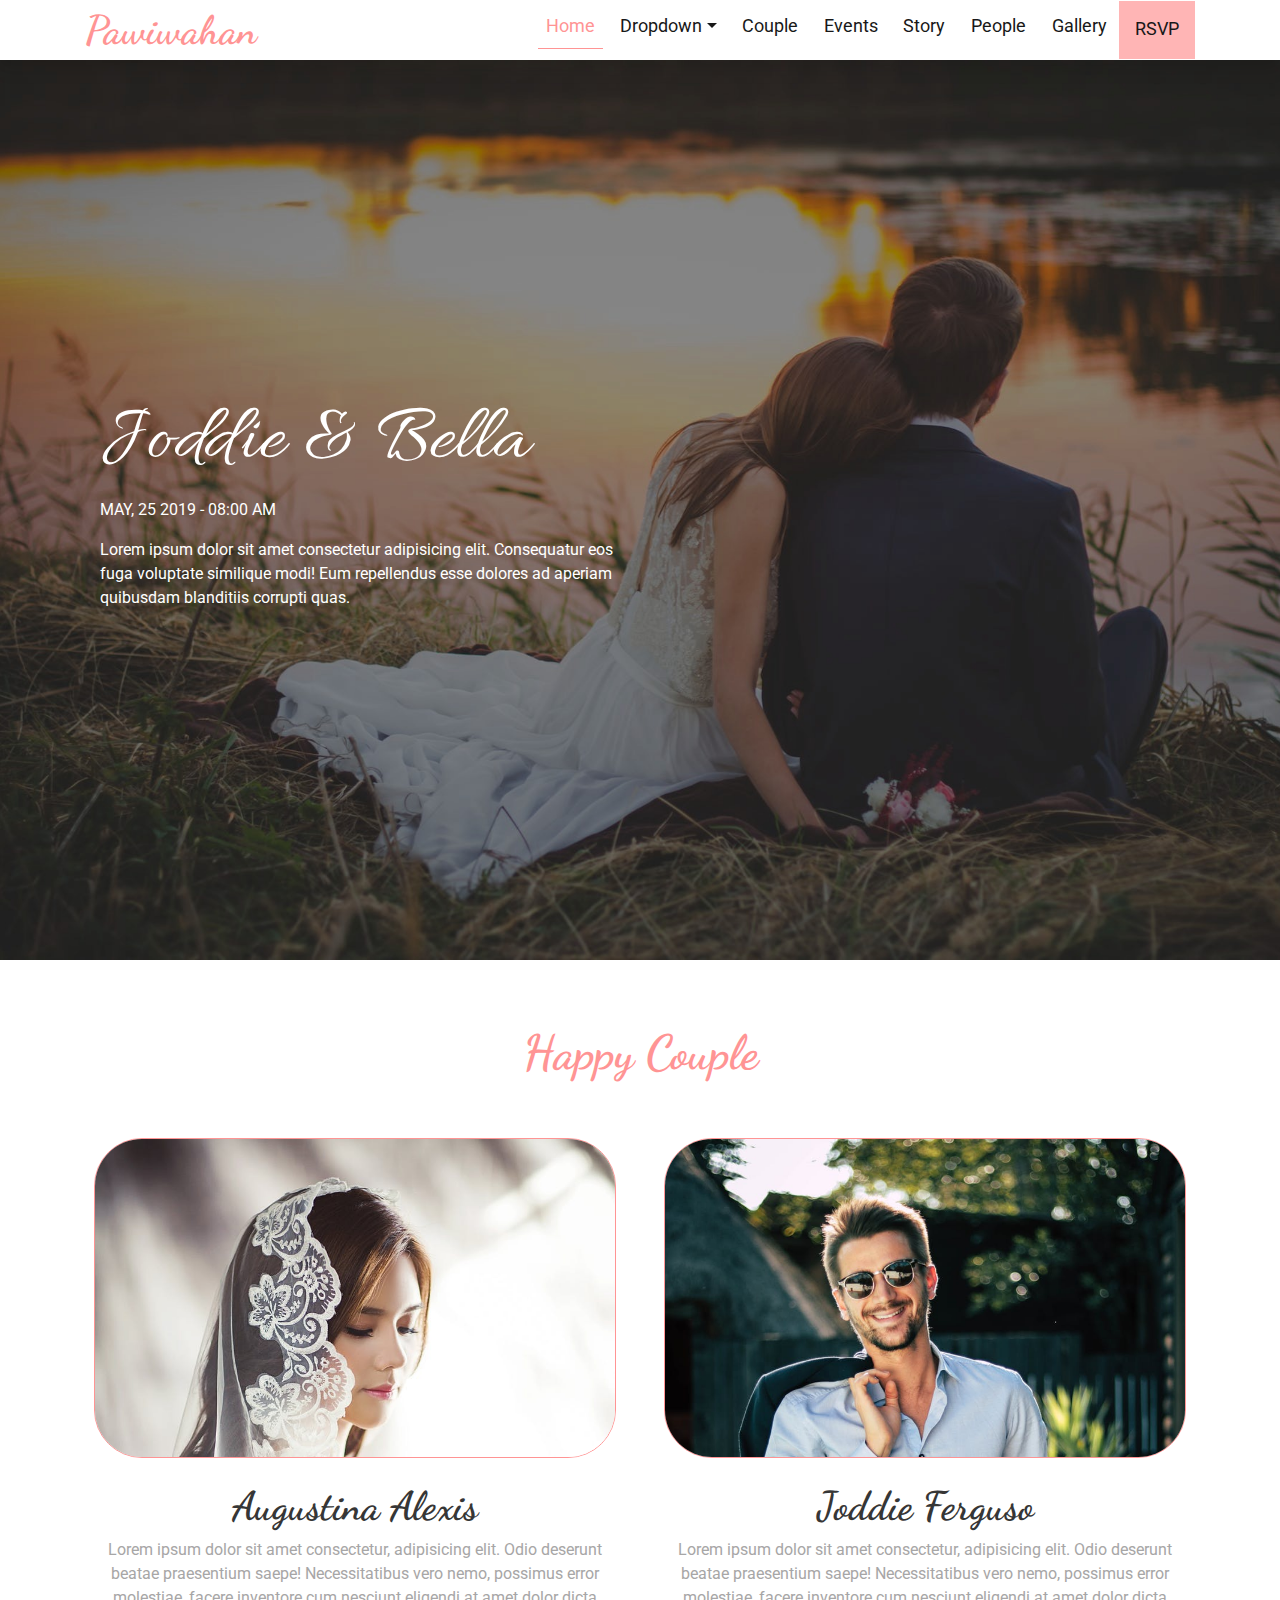
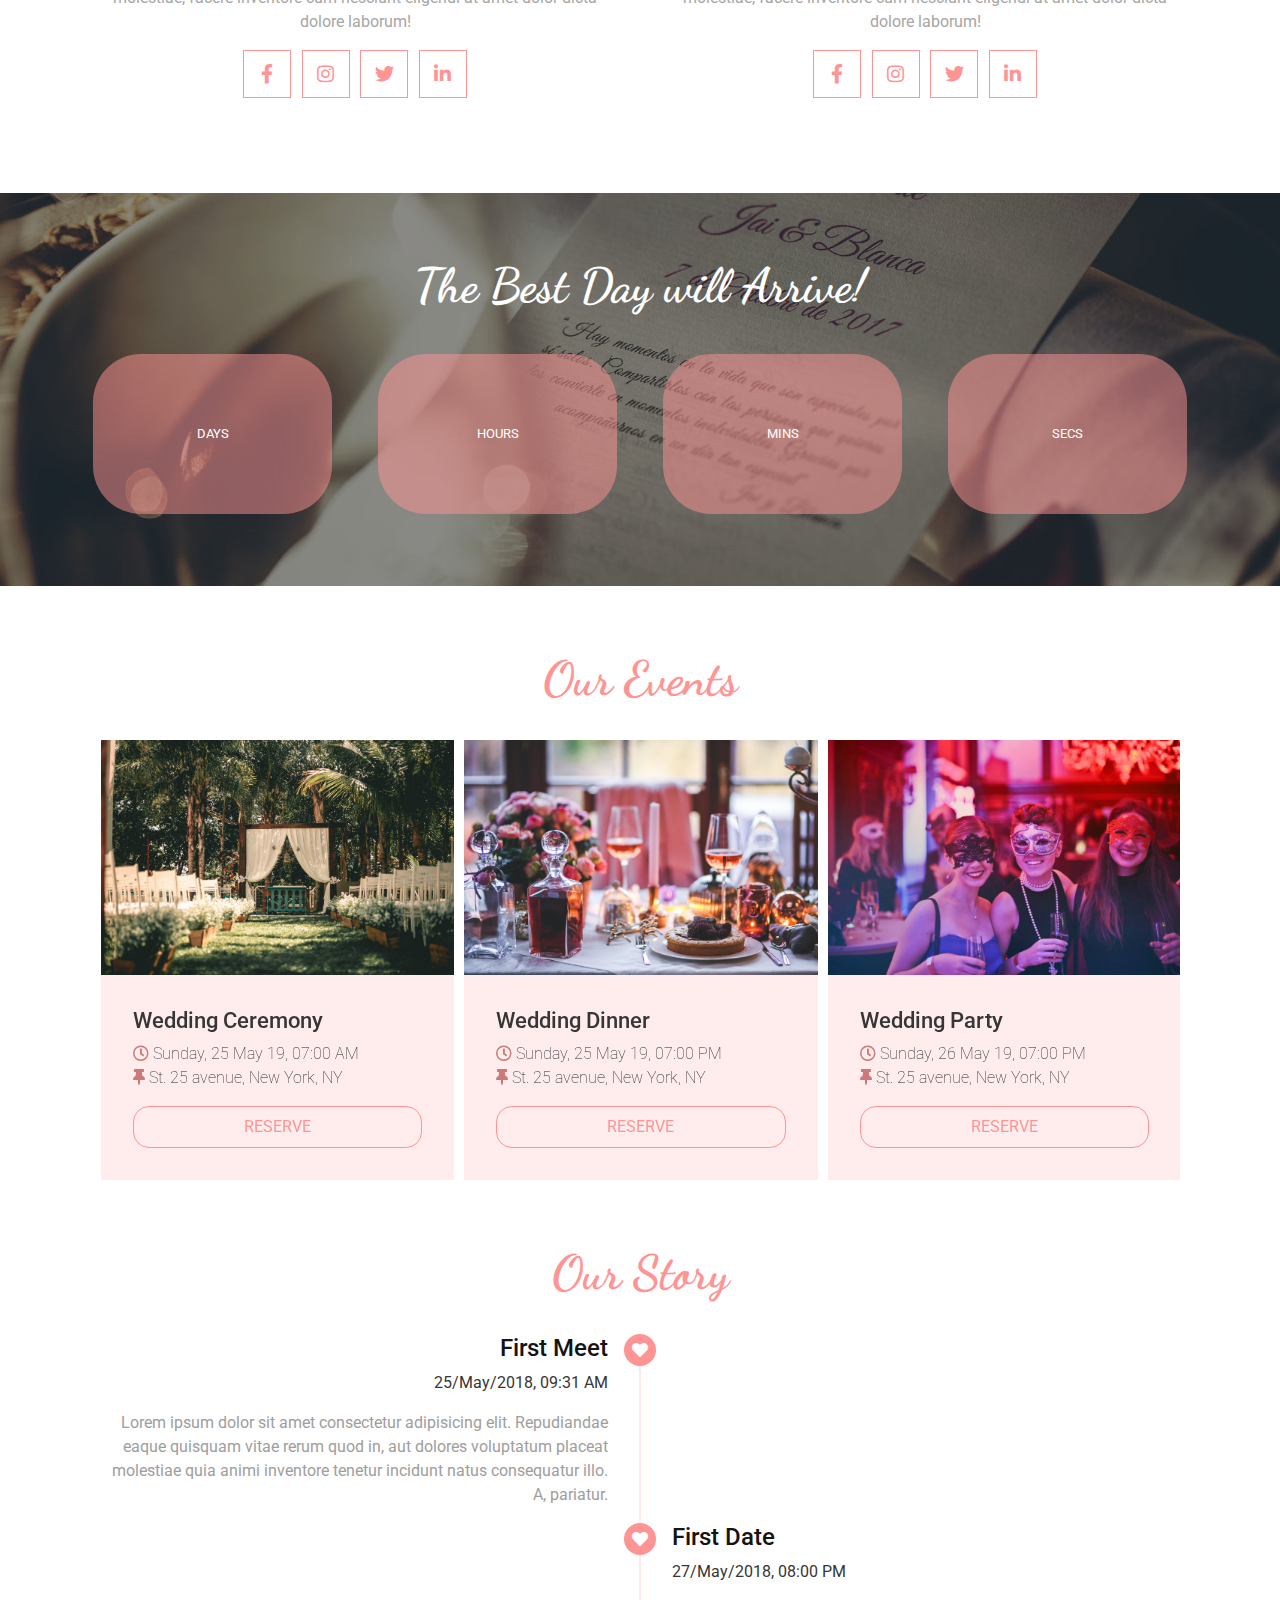
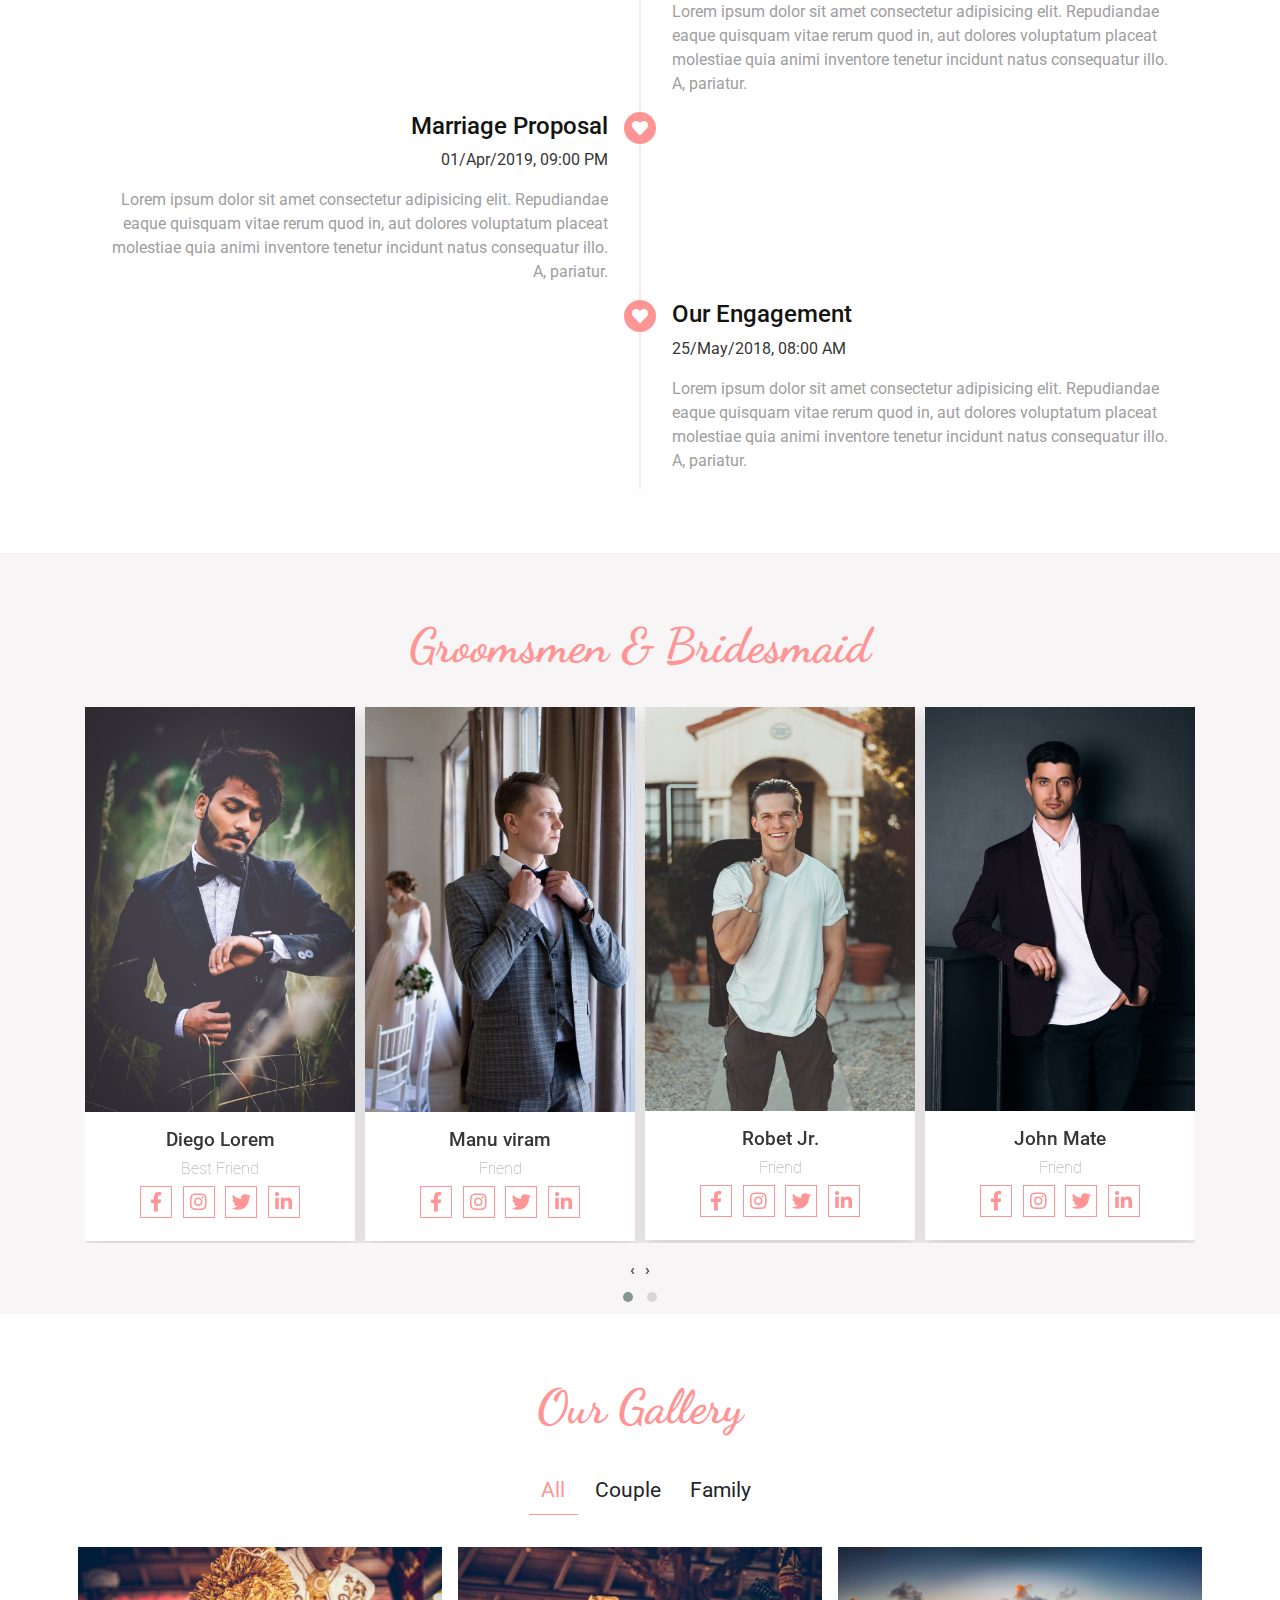
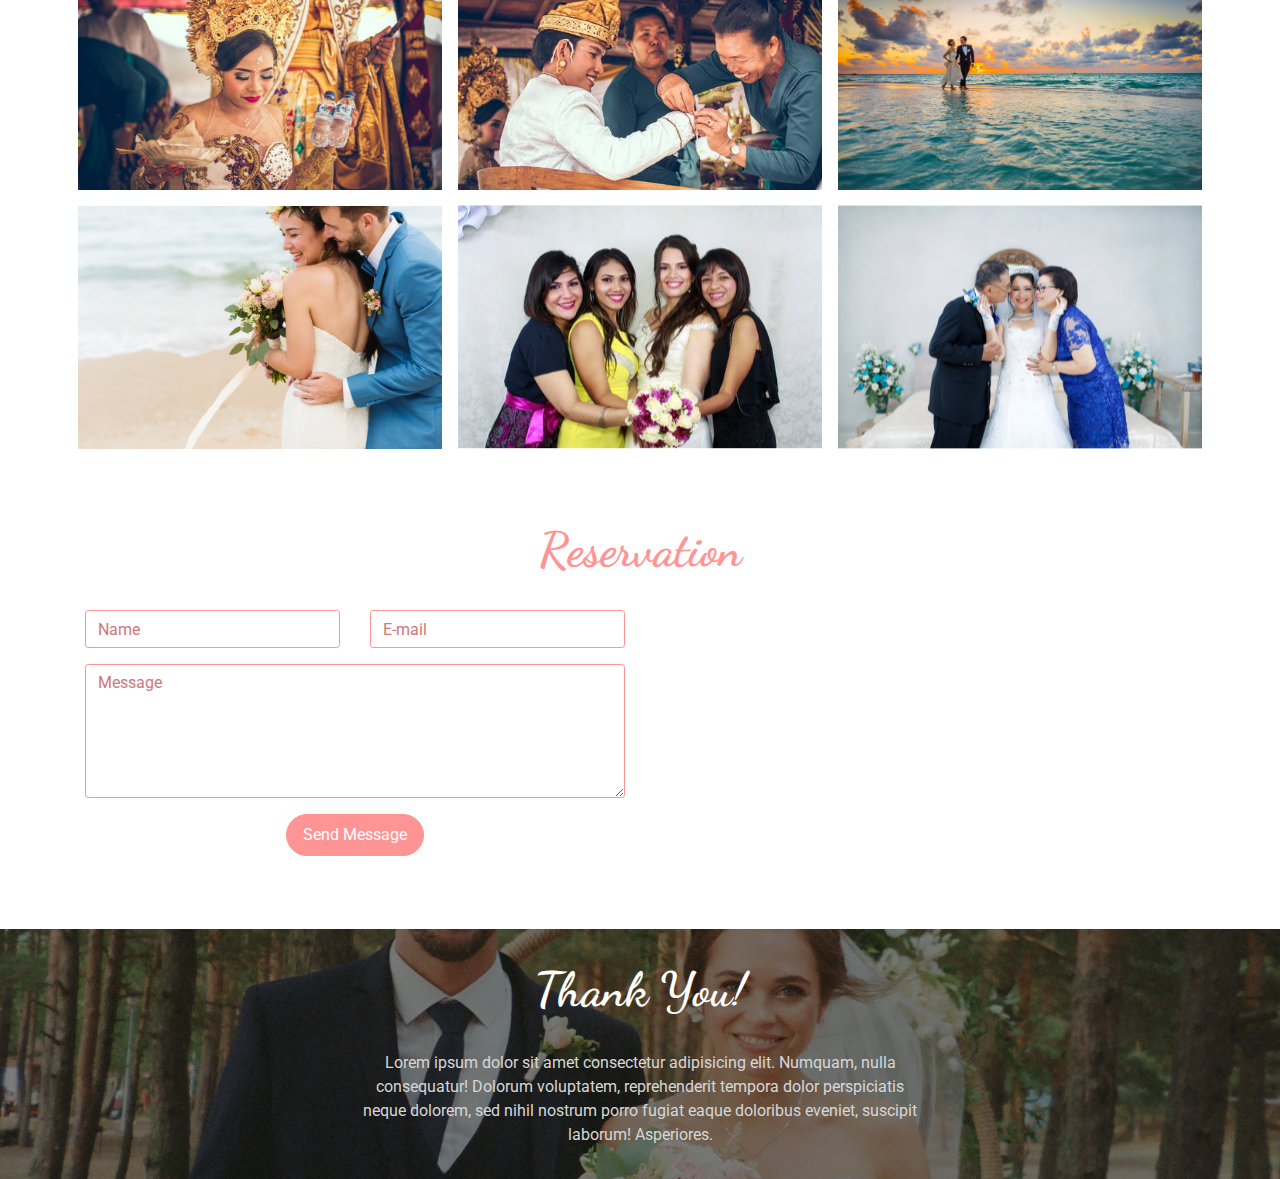
<file: index.html>
<!DOCTYPE html>
<html>
<head>
    <meta charset="UTF-8">
    <meta name="viewport" content="width=device-width, initial-scale=1.0">
    <meta http-equiv="X-UA-Compatible" content="ie=edge">
    <title>Pawiwahan - Template HTML</title>
    <!-- bootstrap 4 -->
    <link rel="stylesheet" type="text/css" href="assets/css/bootstrap.min.css">
    <!-- fontawesome -->
    <link rel="stylesheet" type="text/css" href="assets/css/fontawesome.all.min.css">
    <!-- animate.css -->
    <link rel="stylesheet" type="text/css" href="assets/css/animate.css">
    <!-- owl carousel -->
    <link rel="stylesheet" type="text/css" href="assets/css/owl.carousel.min.css">
    <link rel="stylesheet" type="text/css" href="assets/css/owl.theme.default.min.css">
    <!-- custom css -->
    <link rel="stylesheet" type="text/css" href="assets/css/style.css">
</head>
<body data-spy="scroll" data-target=".navbar" data-offset="100">
    <!-- Preloader -->
    <div id="preloader" class="preloader-wrapper">
        <span id="preloader-block" class="preloader-block"></span>
    </div> <!-- end preloader wrapper -->

    <!-- Start main wrapper -->
    <div class="main-wrapper">
        <!-- start Home Wrapper -->
        <div id="home" class="home-wrapper">
            <!-- start navbar -->
            <nav class="navbar navbar-expand-lg navbar-custom shadow">
                <div class="container">
                    <a href="./" class="navbar-brand">Pawiwahan</a>
                    <button class="navbar-toggler" data-toggle="collapse" data-target="#menuNav">
                        <span class="navbar-toggler-icon"></span>
                    </button>
                    <div class="collapse navbar-collapse" id="menuNav">
                        <ul class="navbar-nav ml-auto">
                            <li class="nav-item"><a href="#home" class="nav-link">Home</a></li>
                            <li class="nav-item dropdown">
                                <a href="#" data-toggle="dropdown" class="nav-link dropdown-toggle">Dropdown</a>
                                <div class="dropdown-menu">
                                    <a href="#" class="dropdown-item">Drop Link</a>
                                    <a href="#" class="dropdown-item">Drop Link</a>
                                    <a href="#" class="dropdown-item">Drop Link</a>
                                    <a href="#" class="dropdown-item">Drop Link</a>
                                    <a href="#" class="dropdown-item">Drop Link</a>
                                </div>
                            </li>
                            <li class="nav-item"><a href="#couple" class="nav-link">Couple</a></li>
                            <li class="nav-item"><a href="#event" class="nav-link">Events</a></li>
                            <li class="nav-item"><a href="#story" class="nav-link">Story</a></li>
                            <li class="nav-item"><a href="#people" class="nav-link">People</a></li>
                            <li class="nav-item"><a href="#gallery" class="nav-link">Gallery</a></li>
                            <li class="nav-item nav-featured"><a href="#rsvp" class="nav-link">RSVP</a></li>
                        </ul>
                    </div>
                </div>
            </nav> <!-- end navbar -->
            <!-- start home inner -->
            <div class="home-inner">
                <div class="home-content">
                    <div class="container text-center text-md-left">
                        <div class="col-md-6">
                            <h1 id="home-title-animation" class="title-bride">Joddie & Bella</h1>
                            <p class="title-wedding-date">MAY, 25 2019 - 08:00 AM</p>
                            <p class="title-home-description">Lorem ipsum dolor sit amet consectetur adipisicing elit. Consequatur eos fuga voluptate similique modi! Eum repellendus esse dolores ad aperiam quibusdam blanditiis corrupti quas.</p>
                        </div>
                    </div>
                </div>
            </div> <!-- end home inner -->
        </div> <!-- end home wrapper -->

        <!-- start couple wrapper -->
        <div id="couple" class="couple-wrapper offset">
            <!-- start couple inner -->
            <div class="couple-inner">
                <div class="container">
                    <div id="title-couple" class="title-section text-center">
                        <h3>Happy Couple</h3>
                    </div>
                    <div class="row">
                        <div class="col-md-6 p-4">
                            <div class="couple-content">
                                <img src="assets/image/bride-1.jpeg" alt="" class="couple-photo">    
                            </div>
                            <div class="couple-description text-center">
                                <h4 class="couple-name">Augustina Alexis</h4>
                                <p class="couple-text">Lorem ipsum dolor sit amet consectetur, adipisicing elit. Odio deserunt beatae praesentium saepe! Necessitatibus vero nemo, possimus error molestiae, facere inventore cum nesciunt eligendi at amet dolor dicta dolore laborum!</p>
                                <div class="couple-social-media">
                                    <span class="social-inline">
                                        <a href="#" class="social-icon"><i class="fab fa-facebook-f icon-position"></i></a>
                                    </span>
                                    <span class="social-inline">
                                        <a href="#" class="social-icon"><i class="fab fa-instagram icon-position"></i></a>
                                    </span>
                                    <span class="social-inline">
                                        <a href="#" class="social-icon"><i class="fab fa-twitter icon-position"></i></a>
                                    </span>
                                    <span class="social-inline">
                                        <a href="#" class="social-icon"><i class="fab fa-linkedin-in icon-position"></i></a>
                                    </span>
                                </div>
                            </div>
                        </div>
                        <div class="col-md-6 p-4">
                            <div class="couple-content">
                                <img src="assets/image/bride-2.jpeg" alt="" class="couple-photo">
                            </div>
                            <div class="couple-description text-center">
                                <h4 class="couple-name">Joddie Ferguso</h4>
                                <p class="couple-text">Lorem ipsum dolor sit amet consectetur, adipisicing elit. Odio deserunt beatae praesentium saepe! Necessitatibus vero nemo, possimus error molestiae, facere inventore cum nesciunt eligendi at amet dolor dicta dolore laborum!</p>
                                <div class="couple-social-media">
                                    <span class="social-inline">
                                        <a href="#" class="social-icon"><i class="fab fa-facebook-f icon-position"></i></a>
                                    </span>
                                    <span class="social-inline">
                                        <a href="#" class="social-icon"><i class="fab fa-instagram icon-position"></i></a>
                                    </span>
                                    <span class="social-inline">
                                        <a href="#" class="social-icon"><i class="fab fa-twitter icon-position"></i></a>
                                    </span>
                                    <span class="social-inline">
                                        <a href="#" class="social-icon"><i class="fab fa-linkedin-in icon-position"></i></a>
                                    </span>
                                </div>
                            </div>
                        </div>
                    </div>
                </div>
            </div> <!-- end couple inner -->
        </div> <!-- end couple wrapper -->

        <!-- start countdown wrapper -->
        <div class="countdown-wrapper offset">
            <!-- start countdown inner -->
            <div class="countdown-inner">
                <div class="container">
                    <div class="title-section text-center">
                        <h3 class="text-white">The Best Day will Arrive!</h3>
                    </div>
                    <div class="row">
                        <div class="col-md-6 col-lg-3">
                            <div class="countdown-content">
                                <div class="countdown-box">
                                    <div class="countdown-number">
                                        <span class="countdown-time" id="days"></span>
                                        <span class="countdown-display">DAYS</span>
                                    </div>
                                </div>
                            </div>
                        </div>
                        <div class="col-md-6 col-lg-3">
                            <div class="countdown-content">
                                <div class="countdown-box">
                                    <div class="countdown-number">
                                        <span class="countdown-time" id="hours"></span>
                                        <span class="countdown-display">HOURS</span>
                                    </div>
                                </div>
                            </div>
                        </div>
                        <div class="col-md-6 col-lg-3">
                            <div class="countdown-content">
                                <div class="countdown-box">
                                    <div class="countdown-number">
                                        <span class="countdown-time" id="minutes"></span>
                                        <span class="countdown-display">MINS</span>
                                    </div>
                                </div>
                            </div>
                        </div>
                        <div class="col-md-6 col-lg-3">
                            <div class="countdown-content">
                                <div class="countdown-box">
                                    <div class="countdown-number">
                                        <span class="countdown-time" id="seconds"></span>
                                        <span class="countdown-display">SECS</span>
                                    </div>
                                </div>
                            </div>
                        </div>
                    </div>
                </div>
            </div> <!-- end countdown inner -->
        </div> <!-- end countdown wrapper -->

        <!-- start event wrapper -->
        <div id="event" class="event-wrapper offset">
            <!-- start event inner -->
            <div class="event-inner">
                <div class="container">
                    <div id="title-event" class="title-section text-center">
                        <h3>Our Events</h3>
                    </div>
                    <div class="container">
                        <!-- start carousel events -->
                        <div id="eventCarousel" class="owl-carousel owl-theme">
                            <!-- start item -->
                            <div class="item">
                                <div class="event-content">
                                    <img src="assets/image/ceremony-event.jpeg" alt="" class="event-img">
                                    <div class="event-description">
                                        <h3>Wedding Ceremony</h3>
                                        <span class="event-date"><i class="far fa-clock"></i> Sunday, 25 May 19, 07:00 AM</span>
                                        <span class="event-location"><i class="fas fa-thumbtack"></i> St. 25 avenue, New York, NY</span>
                                        <div class="text-center mt-3">
                                            <a href="#reserve" class="btn btn-event-rsvp btn-block">RESERVE</a>
                                        </div>
                                    </div>
                                </div>
                            </div> <!-- end item -->

                            <!-- start item -->
                            <div class="item">
                                <div class="event-content">
                                    <img src="assets/image/dinner-event.jpg" alt="" class="event-img">
                                    <div class="event-description">
                                        <h3>Wedding Dinner</h3>
                                        <span class="event-date"><i class="far fa-clock"></i> Sunday, 25 May 19, 07:00 PM</span>
                                        <span class="event-location"><i class="fas fa-thumbtack"></i> St. 25 avenue, New York, NY</span>
                                        <div class="text-center mt-3">
                                            <a href="#reserve" class="btn btn-event-rsvp btn-block">RESERVE</a>
                                        </div>
                                    </div>
                                </div>
                            </div> <!-- end item -->

                            <!-- start item -->
                            <div class="item">
                                <div class="event-content">
                                    <img src="assets/image/party-event.jpeg" alt="" class="event-img">
                                    <div class="event-description">
                                        <h3>Wedding Party</h3>
                                        <span class="event-date"><i class="far fa-clock"></i> Sunday, 26 May 19, 07:00 PM</span>
                                        <span class="event-location"><i class="fas fa-thumbtack"></i> St. 25 avenue, New York, NY</span>
                                        <div class="text-center mt-3">
                                            <a href="#reserve" class="btn btn-event-rsvp btn-block">RESERVE</a>
                                        </div>
                                    </div>
                                </div>
                            </div> <!-- end item -->
                        </div> <!-- end carousel events -->
                    </div>
                </div>
            </div> <!-- end event inner -->
        </div> <!-- end event wrapper -->

        <!-- start story wrapper -->
        <div id="story" class="story-wrapper offset">
            <!-- start inner wrapper -->
            <div class="story-inner">
                <div class="container">
                    <div id="title-story" class="title-section text-center">
                        <h3>Our Story</h3>
                    </div>
                    <div class="row">
                        <div class="col-12">
                            <div class="story-timeline">
                                <!-- start story content left -->
                                <div class="row">
                                    <div class="col-md-6 p-md-0">
                                        <div class="story-content text-md-right">
                                            <div class="love-mark-right">
                                                <span class="love-icon">
                                                    <i class="fas fa-heart"></i>
                                                </span>
                                            </div>
                                            <h4>First Meet</h4>
                                            <span class="story-date">25/May/2018, 09:31 AM</span>
                                            <p class="story-text">Lorem ipsum dolor sit amet consectetur adipisicing elit. Repudiandae eaque quisquam vitae rerum quod in, aut dolores voluptatum placeat molestiae quia animi inventore tenetur incidunt natus consequatur illo. A, pariatur.</p>
                                        </div>
                                    </div> 
                                </div> <!-- end story content -->

                                <!-- start story content right -->
                                <div class="row">
                                    <div class="col-md-6 p-md-0 offset-md-6">
                                        <div class="story-content text-md-left">
                                            <div class="love-mark-left">
                                                <span class="love-icon">
                                                    <i class="fas fa-heart"></i>
                                                </span>
                                            </div>
                                            <h4>First Date</h4>
                                            <span class="story-date">27/May/2018, 08:00 PM</span>
                                            <p class="story-text">Lorem ipsum dolor sit amet consectetur adipisicing elit. Repudiandae eaque quisquam vitae
                                                rerum quod in, aut dolores voluptatum placeat molestiae quia animi inventore tenetur incidunt natus
                                                consequatur illo. A, pariatur.</p>
                                        </div>
                                    </div>
                                </div> <!-- end story content -->

                                <!-- start story content left -->
                                <div class="row">
                                    <div class="col-md-6 p-md-0">
                                        <div class="story-content text-md-right">
                                            <div class="love-mark-right">
                                                <span class="love-icon">
                                                    <i class="fas fa-heart"></i>
                                                </span>
                                            </div>
                                            <h4>Marriage Proposal</h4>
                                            <span class="story-date">01/Apr/2019, 09:00 PM</span>
                                            <p class="story-text">Lorem ipsum dolor sit amet consectetur adipisicing elit. Repudiandae eaque quisquam
                                                vitae rerum quod in, aut dolores voluptatum placeat molestiae quia animi inventore tenetur incidunt
                                                natus consequatur illo. A, pariatur.</p>
                                        </div>
                                    </div>
                                </div> <!-- end story content -->

                                <!-- start story content right -->
                                <div class="row">
                                    <div class="col-md-6 p-md-0 offset-md-6">
                                        <div class="story-content text-md-left">
                                            <div class="love-mark-left">
                                                <span class="love-icon">
                                                    <i class="fas fa-heart"></i>
                                                </span>
                                            </div>
                                            <h4>Our Engagement</h4>
                                            <span class="story-date">25/May/2018, 08:00 AM</span>
                                            <p class="story-text">Lorem ipsum dolor sit amet consectetur adipisicing elit. Repudiandae eaque quisquam
                                                vitae
                                                rerum quod in, aut dolores voluptatum placeat molestiae quia animi inventore tenetur incidunt natus
                                                consequatur illo. A, pariatur.</p>
                                        </div>
                                    </div>
                                </div> <!-- end story content -->
                            </div>
                        </div>
                    </div>
                </div>
            </div> <!-- end inner wrapper -->
        </div> <!-- end story wrapper -->

        <!-- start people wrapper -->
        <div id="people" class="people-wrapper offset">
            <!-- start people inner -->
            <div class="people-inner">
                <div class="container">
                    <div id="title-people" class="title-section text-center">
                        <h3>Groomsmen & Bridesmaid</h3>
                    </div>
                    <!-- people carousel -->
                    <div id="peopleCarousel" class="owl-carousel owl-theme">
                        <!-- start people item -->
                        <div class="item">
                            <div class="people-content shadow">
                                <div class="people-photo">
                                    <img src="assets/image/groomsmen-1.jpeg" alt="">
                                </div>
                                <div class="people-description text-center">
                                    <h4 class="people-name">Diego Lorem</h4>
                                    <h5 class="people-position">Best Friend</h5>
                                    <div class="people-social-media">
                                        <span class="social-inline">
                                            <a href="#" class="social-icon"><i class="fab fa-facebook-f icon-position"></i></a>
                                        </span>
                                        <span class="social-inline">
                                            <a href="#" class="social-icon"><i class="fab fa-instagram icon-position"></i></a>
                                        </span>
                                        <span class="social-inline">
                                            <a href="#" class="social-icon"><i class="fab fa-twitter icon-position"></i></a>
                                        </span>
                                        <span class="social-inline">
                                            <a href="#" class="social-icon"><i class="fab fa-linkedin-in icon-position"></i></a>
                                        </span>
                                    </div>
                                </div>
                            </div>
                        </div> <!-- end people item -->
                        
                        <!-- start people item -->
                        <div class="item">
                            <div class="people-content shadow">
                                <div class="people-photo">
                                    <img src="assets/image/groomsmen-2.jpeg" alt="">
                                </div>
                                <div class="people-description text-center">
                                    <h4 class="people-name">Manu viram</h4>
                                    <h5 class="people-position">Friend</h5>
                                    <div class="people-social-media">
                                        <span class="social-inline">
                                            <a href="#" class="social-icon"><i class="fab fa-facebook-f icon-position"></i></a>
                                        </span>
                                        <span class="social-inline">
                                            <a href="#" class="social-icon"><i class="fab fa-instagram icon-position"></i></a>
                                        </span>
                                        <span class="social-inline">
                                            <a href="#" class="social-icon"><i class="fab fa-twitter icon-position"></i></a>
                                        </span>
                                        <span class="social-inline">
                                            <a href="#" class="social-icon"><i class="fab fa-linkedin-in icon-position"></i></a>
                                        </span>
                                    </div>
                                </div>
                            </div>
                        </div> <!-- end people item -->

                        <!-- start people item -->
                        <div class="item">
                            <div class="people-content shadow">
                                <div class="people-photo">
                                    <img src="assets/image/groomsmen-3.jpeg" alt="">
                                </div>
                                <div class="people-description text-center">
                                    <h4 class="people-name">Robet Jr.</h4>
                                    <h5 class="people-position">Friend</h5>
                                    <div class="people-social-media">
                                        <span class="social-inline">
                                            <a href="#" class="social-icon"><i class="fab fa-facebook-f icon-position"></i></a>
                                        </span>
                                        <span class="social-inline">
                                            <a href="#" class="social-icon"><i class="fab fa-instagram icon-position"></i></a>
                                        </span>
                                        <span class="social-inline">
                                            <a href="#" class="social-icon"><i class="fab fa-twitter icon-position"></i></a>
                                        </span>
                                        <span class="social-inline">
                                            <a href="#" class="social-icon"><i class="fab fa-linkedin-in icon-position"></i></a>
                                        </span>
                                    </div>
                                </div>
                            </div>
                        </div> <!-- end people item -->

                        <!-- start people item -->
                        <div class="item">
                            <div class="people-content shadow">
                                <div class="people-photo">
                                    <img src="assets/image/groomsmen-4.jpeg" alt="">
                                </div>
                                <div class="people-description text-center">
                                    <h4 class="people-name">John Mate</h4>
                                    <h5 class="people-position">Friend</h5>
                                    <div class="people-social-media">
                                        <span class="social-inline">
                                            <a href="#" class="social-icon"><i class="fab fa-facebook-f icon-position"></i></a>
                                        </span>
                                        <span class="social-inline">
                                            <a href="#" class="social-icon"><i class="fab fa-instagram icon-position"></i></a>
                                        </span>
                                        <span class="social-inline">
                                            <a href="#" class="social-icon"><i class="fab fa-twitter icon-position"></i></a>
                                        </span>
                                        <span class="social-inline">
                                            <a href="#" class="social-icon"><i class="fab fa-linkedin-in icon-position"></i></a>
                                        </span>
                                    </div>
                                </div>
                            </div>
                        </div> <!-- end people item -->

                        <!-- start people item -->
                        <div class="item">
                            <div class="people-content shadow">
                                <div class="people-photo">
                                    <img src="assets/image/bridesmaid-1.jpeg" alt="">
                                </div>
                                <div class="people-description text-center">
                                    <h4 class="people-name">Cintha Yuan</h4>
                                    <h5 class="people-position">Sister</h5>
                                    <div class="people-social-media">
                                        <span class="social-inline">
                                            <a href="#" class="social-icon"><i class="fab fa-facebook-f icon-position"></i></a>
                                        </span>
                                        <span class="social-inline">
                                            <a href="#" class="social-icon"><i class="fab fa-instagram icon-position"></i></a>
                                        </span>
                                        <span class="social-inline">
                                            <a href="#" class="social-icon"><i class="fab fa-twitter icon-position"></i></a>
                                        </span>
                                        <span class="social-inline">
                                            <a href="#" class="social-icon"><i class="fab fa-linkedin-in icon-position"></i></a>
                                        </span>
                                    </div>
                                </div>
                            </div>
                        </div> <!-- end people item -->

                        <!-- start people item -->
                        <div class="item">
                            <div class="people-content shadow">
                                <div class="people-photo">
                                    <img src="assets/image/bridesmaid-2.jpeg" alt="">
                                </div>
                                <div class="people-description text-center">
                                    <h4 class="people-name">Brenda Mike</h4>
                                    <h5 class="people-position">Best Friend</h5>
                                    <div class="people-social-media">
                                        <span class="social-inline">
                                            <a href="#" class="social-icon"><i class="fab fa-facebook-f icon-position"></i></a>
                                        </span>
                                        <span class="social-inline">
                                            <a href="#" class="social-icon"><i class="fab fa-instagram icon-position"></i></a>
                                        </span>
                                        <span class="social-inline">
                                            <a href="#" class="social-icon"><i class="fab fa-twitter icon-position"></i></a>
                                        </span>
                                        <span class="social-inline">
                                            <a href="#" class="social-icon"><i class="fab fa-linkedin-in icon-position"></i></a>
                                        </span>
                                    </div>
                                </div>
                            </div>
                        </div> <!-- end people item -->

                        <!-- start people item -->
                        <div class="item">
                            <div class="people-content shadow">
                                <div class="people-photo">
                                    <img src="assets/image/bridesmaid-3.jpeg" alt="">
                                </div>
                                <div class="people-description text-center">
                                    <h4 class="people-name">Angel Ola</h4>
                                    <h5 class="people-position">Friend</h5>
                                    <div class="people-social-media">
                                        <span class="social-inline">
                                            <a href="#" class="social-icon"><i class="fab fa-facebook-f icon-position"></i></a>
                                        </span>
                                        <span class="social-inline">
                                            <a href="#" class="social-icon"><i class="fab fa-instagram icon-position"></i></a>
                                        </span>
                                        <span class="social-inline">
                                            <a href="#" class="social-icon"><i class="fab fa-twitter icon-position"></i></a>
                                        </span>
                                        <span class="social-inline">
                                            <a href="#" class="social-icon"><i class="fab fa-linkedin-in icon-position"></i></a>
                                        </span>
                                    </div>
                                </div>
                            </div>
                        </div> <!-- end people item -->

                        <!-- start people item -->
                        <div class="item">
                            <div class="people-content shadow">
                                <div class="people-photo">
                                    <img src="assets/image/bridesmaid-4.jpeg" alt="">
                                </div>
                                <div class="people-description text-center">
                                    <h4 class="people-name">Michele Tan</h4>
                                    <h5 class="people-position">Friend</h5>
                                    <div class="people-social-media">
                                        <span class="social-inline">
                                            <a href="#" class="social-icon"><i class="fab fa-facebook-f icon-position"></i></a>
                                        </span>
                                        <span class="social-inline">
                                            <a href="#" class="social-icon"><i class="fab fa-instagram icon-position"></i></a>
                                        </span>
                                        <span class="social-inline">
                                            <a href="#" class="social-icon"><i class="fab fa-twitter icon-position"></i></a>
                                        </span>
                                        <span class="social-inline">
                                            <a href="#" class="social-icon"><i class="fab fa-linkedin-in icon-position"></i></a>
                                        </span>
                                    </div>
                                </div>
                            </div>
                        </div> <!-- end people item -->
                    </div>
                </div>
            </div> <!-- end people inner -->
        </div> <!-- end people wrapper -->

        <!-- start gallery wrapper -->
        <div id="gallery" class="gallery-wrapper offset">
            <!-- gallery inner -->
            <div class="gallery-inner">
                <div class="container">
                    <div id="title-gallery" class="title-section text-center">
                        <h3>Our Gallery</h3>
                    </div>
                    <div class="row">
                        <div class="col-12">
                            <!-- start filter menu -->
                            <ul class="gallery-filter-menu">
                                <li data-filter="1" class="filtr-active">All</li>
                                <li data-filter="2">Couple</li>
                                <li data-filter="3">Family</li>
                            </ul> <!-- start filter menu -->
                        </div>
                    </div>
                
                    <div class="row">
                        <!-- Gallery image -->
                        <div class="filtr-container">
                            <!-- gallery item -->
                            <div data-category="2, 1" class="col-md-4 filtr-item p-2">
                                <img src="assets/image/gallery/wedding-1.jpeg" class="w-100" alt="">
                            </div> <!-- end gallery item -->
                            <!-- gallery item -->
                            <div data-category="2, 1" class="col-md-4 filtr-item p-2">
                                <img src="assets/image/gallery/wedding-2.jpeg" class="w-100" alt="">
                            </div> <!-- end gallery item -->
                            <!-- gallery item -->
                            <div data-category="2, 1" class="col-md-4 filtr-item p-2">
                                <img src="assets/image/gallery/wedding-3.jpeg" class="w-100" alt="">
                            </div> <!-- end gallery item -->
                            <!-- gallery item -->
                            <div data-category="2, 1" class="col-md-4 filtr-item p-2">
                                <img src="assets/image/gallery/wedding-4.jpeg" class="w-100" alt="">
                            </div> <!-- end gallery item -->
                            <!-- gallery item -->
                            <div data-category="3, 1" class="col-md-4 filtr-item p-2">
                                <img src="assets/image/gallery/family-3.jpeg" class="w-100" alt="">
                            </div> <!-- end gallery item -->
                            <!-- gallery item -->
                            <div data-category="3, 1" class="col-md-4 filtr-item p-2">
                                <img src="assets/image/gallery/family-2.jpeg" class="w-100" alt="">
                            </div> <!-- end gallery item -->
                        </div>
                    </div>
                </div>
            </div> <!-- end gallery inner -->
        </div> <!-- end gallery wrapper -->

        <!-- start RSVP wrapper -->
        <div id="rsvp" class="rsvp-wrapper offset">
            <!-- start RSVP inner -->
            <div class="rsvp-inner">
                <div class="container">
                    <div id="title-rsvp" class="title-section text-center">
                        <h3>Reservation</h3>
                    </div>
                    <div class="row">
                        <div class="col-md-6 mb-5 mb-md-0">
                            <div class="rsvp-content">
                                <form>
                                    <div class="row">
                                        <div class="form-group col-md-6">
                                            <input type="text" class="form-control form-rsvp" placeholder="Name">
                                        </div>
                                        <div class="form-group col-md-6">
                                            <input type="text" class="form-control form-rsvp" placeholder="E-mail">
                                        </div>
                                    </div>
                                    <div class="row">
                                        <div class="form-group col-12">
                                            <textarea rows="5" class="form-control form-rsvp" placeholder="Message"></textarea>
                                        </div>
                                    </div>
                                    <div class="row">
                                        <div class="col-12 text-center">
                                            <button class="btn btn-rsvp">Send Message</button>
                                        </div>
                                    </div>
                                </form>
                            </div>
                        </div>
                        <div class="col-md-6">
                            <div class="map-location">
                                    <iframe src="https://www.google.com/maps/embed?pb=!1m18!1m12!1m3!1d387190.279909073!2d-74.25987368715491!3d40.69767006458873!2m3!1f0!2f0!3f0!3m2!1i1024!2i768!4f13.1!3m3!1m2!1s0x89c24fa5d33f083b%3A0xc80b8f06e177fe62!2sNew+York%2C+NY%2C+USA!5e0!3m2!1sen!2sid!4v1557913265986!5m2!1sen!2sid" allowfullscreen></iframe>
                            </div>
                        </div>
                    </div>
                </div>
            </div> <!-- end RSVP inner -->
        </div> <!-- end RSVP wrapper -->

        <!-- start footer wrapper-->
        <div class="footer-wrapper offset">
            <!-- start footer inner -->
            <div class="footer-inner">
                <div class="container">
                    <div class="title-section text-center">
                        <h3 class="text-white">Thank You!</h3>
                    </div>
                    <p class="footer-text">
                        Lorem ipsum dolor sit amet consectetur adipisicing elit. Numquam, nulla consequatur! Dolorum voluptatem, reprehenderit tempora dolor perspiciatis neque dolorem, sed nihil nostrum porro fugiat eaque doloribus eveniet, suscipit laborum! Asperiores.
                    </p>
                </div>
            </div> <!-- end footer inner -->
        </div> <!-- end footer wrapper -->
    </div> <!-- end main wrapper -->

    <!-- jquery 3.3.1 -->
    <script src="assets/js/jquery-3.3.1.js"></script>
    <!-- popper -->
    <script src="assets/js/popper.js"></script>
    <!-- bootstrap js -->
    <script src="assets/js/bootstrap.js"></script>
    <!-- waypoints -->
    <script src="assets/js/jquery.waypoints.min.js"></script>
    <!-- owl carousel js -->
    <script src="assets/js/owl.carousel.min.js"></script>
    <!-- sticky navbar -->
    <script src="assets/js/jquery.sticky.js"></script>
    <!-- Filterizr -->
    <script src="assets/js/jquery.filterizr.min.js"></script>
    <!-- custom js -->
    <script src="assets/js/custom.js"></script>
</body>
</html>
</file>
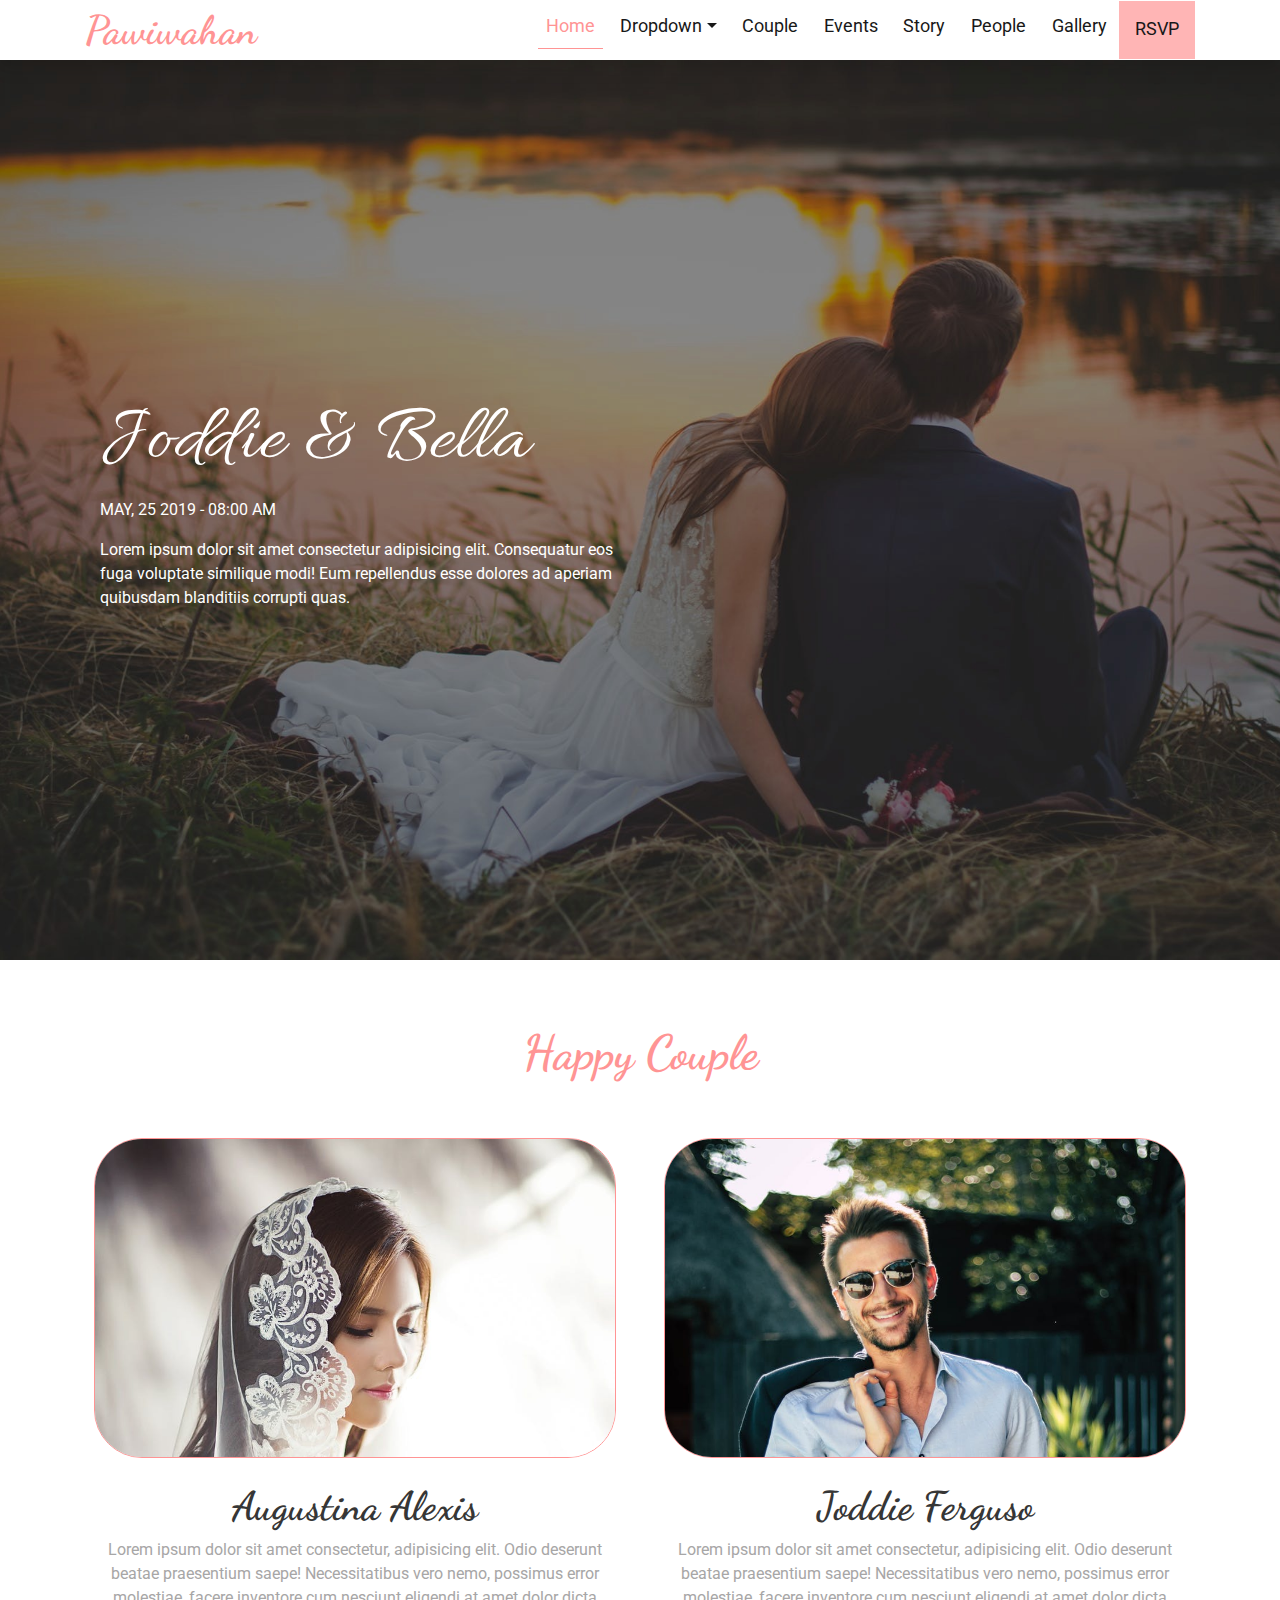
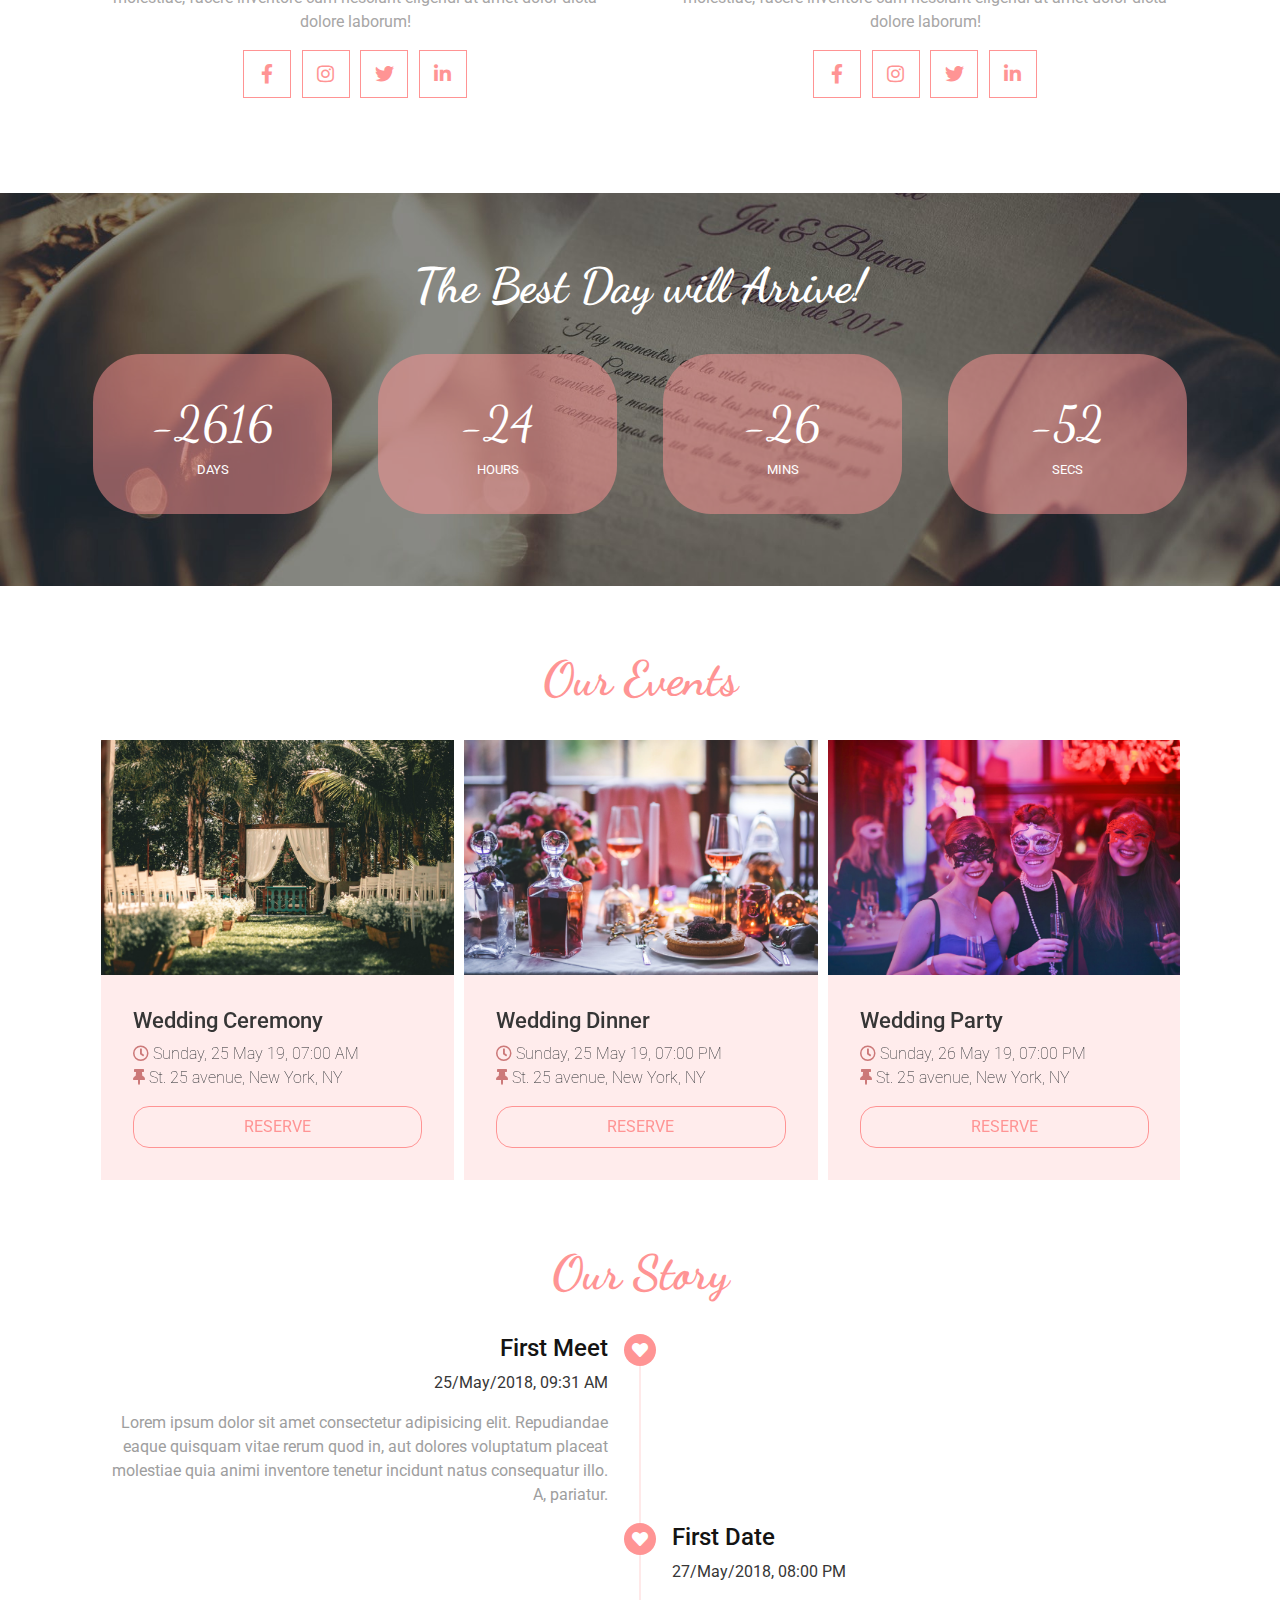
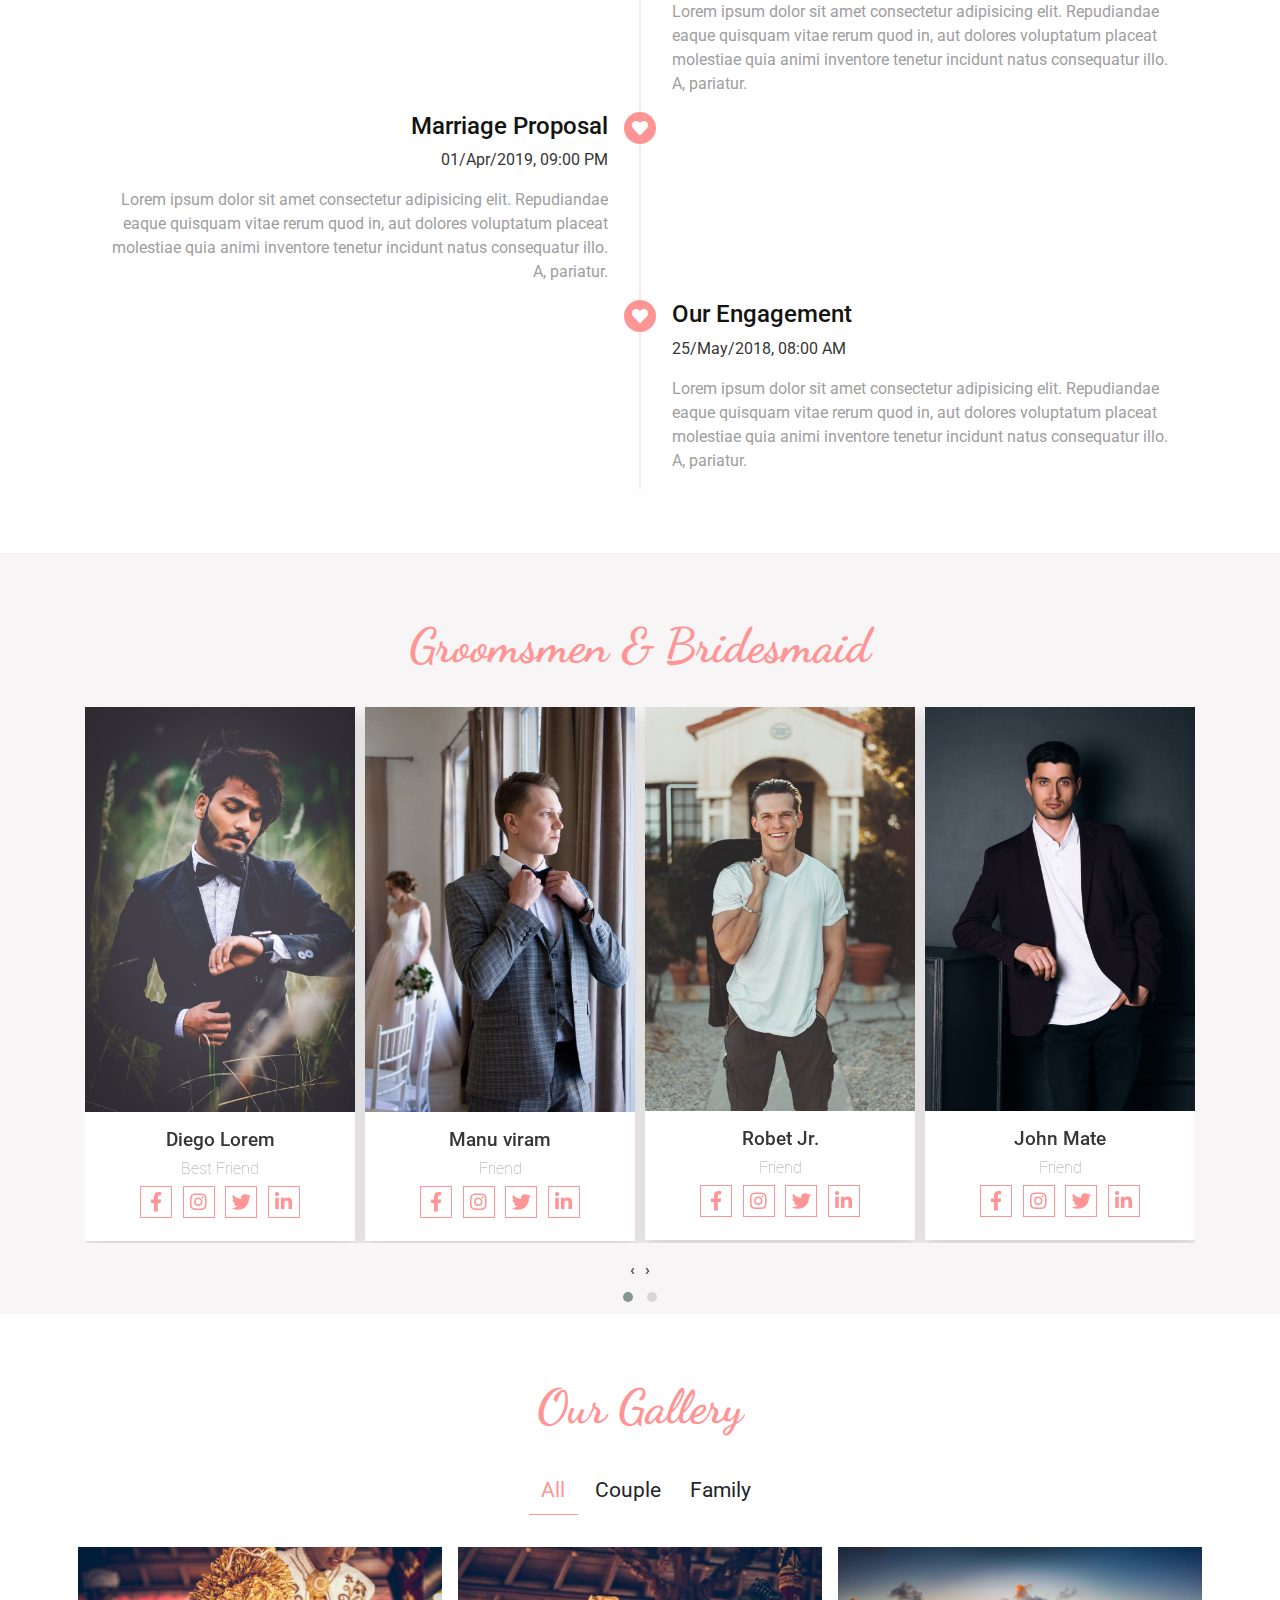
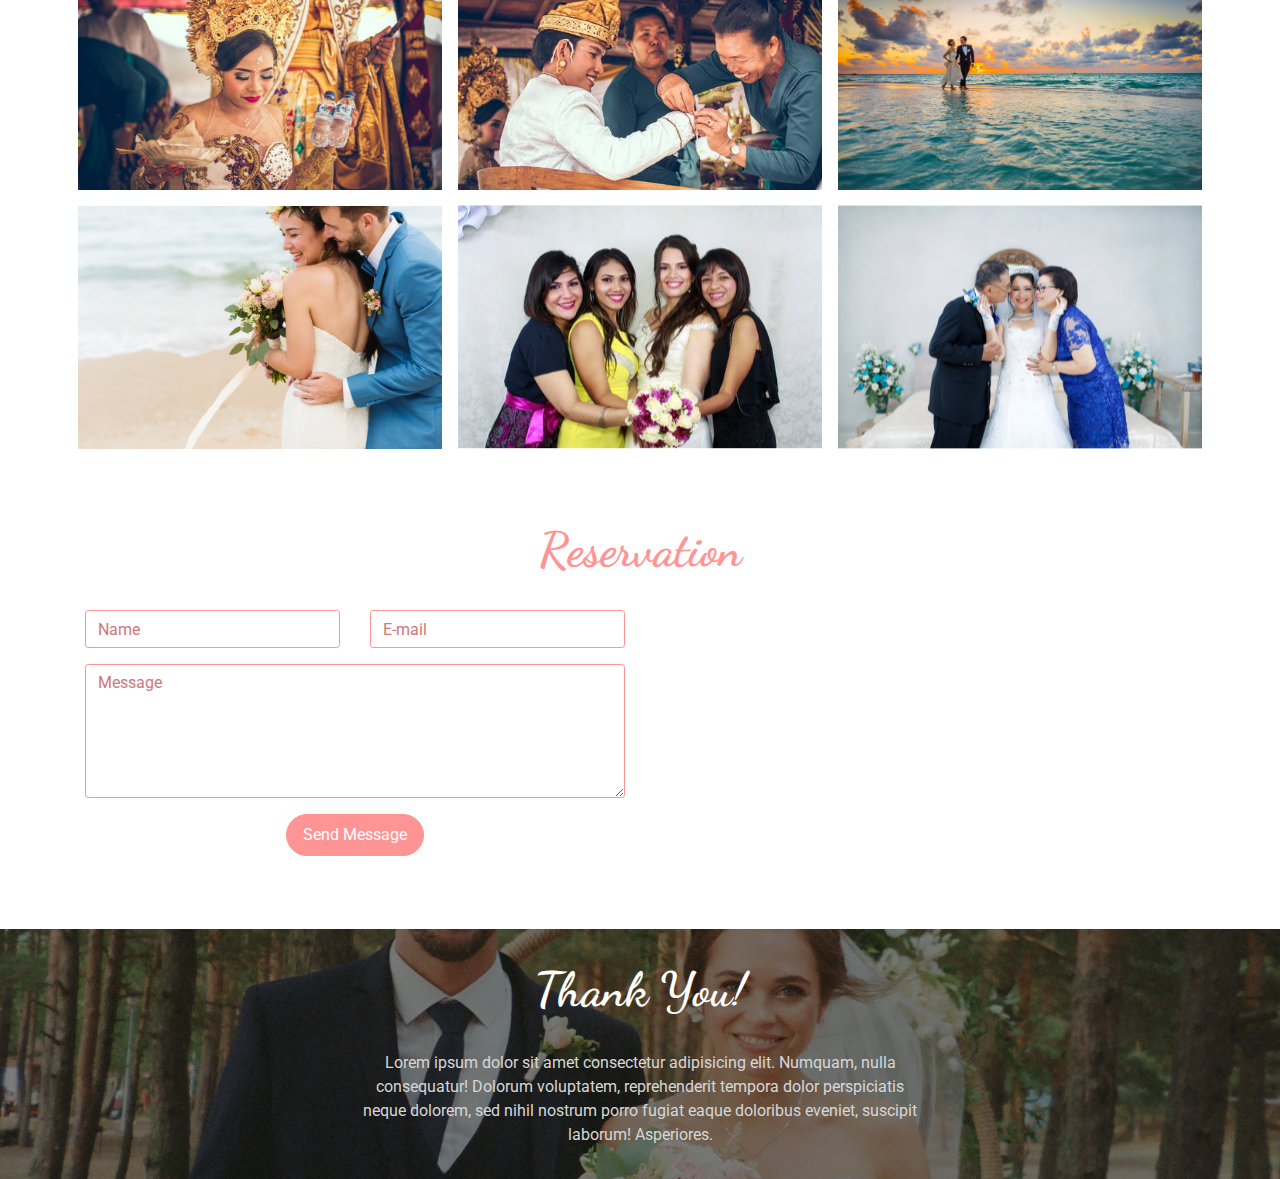
<file: home.html>
<!DOCTYPE html>
<html>
<head>
    <meta charset="UTF-8">
    <meta name="viewport" content="width=device-width, initial-scale=1.0">
    <meta http-equiv="X-UA-Compatible" content="ie=edge">
    <title>Pawiwahan - Template HTML</title>
    <!-- bootstrap 4 -->
    <link rel="stylesheet" type="text/css" href="assets/css/bootstrap.min.css">
    <!-- fontawesome -->
    <link rel="stylesheet" type="text/css" href="assets/css/fontawesome.all.min.css">
    <!-- animate.css -->
    <link rel="stylesheet" type="text/css" href="assets/css/animate.css">
    <!-- owl carousel -->
    <link rel="stylesheet" type="text/css" href="assets/css/owl.carousel.min.css">
    <link rel="stylesheet" type="text/css" href="assets/css/owl.theme.default.min.css">
    <!-- custom css -->
    <link rel="stylesheet" type="text/css" href="assets/css/style.css">
</head>
<body data-spy="scroll" data-target=".navbar" data-offset="100">
    <!-- Preloader -->
    <div id="preloader" class="preloader-wrapper">
        <span id="preloader-block" class="preloader-block"></span>
    </div> <!-- end preloader wrapper -->

    <!-- Start main wrapper -->
    <div class="main-wrapper">
        <!-- start Home Wrapper -->
        <div id="home" class="home-wrapper">
            <!-- start navbar -->
            <nav class="navbar navbar-expand-lg navbar-custom shadow">
                <div class="container">
                    <a href="./" class="navbar-brand">Pawiwahan</a>
                    <button class="navbar-toggler" data-toggle="collapse" data-target="#menuNav">
                        <span class="navbar-toggler-icon"></span>
                    </button>
                    <div class="collapse navbar-collapse" id="menuNav">
                        <ul class="navbar-nav ml-auto">
                            <li class="nav-item"><a href="#home" class="nav-link">Home</a></li>
                            <li class="nav-item dropdown">
                                <a href="#" data-toggle="dropdown" class="nav-link dropdown-toggle">Dropdown</a>
                                <div class="dropdown-menu">
                                    <a href="#" class="dropdown-item">Drop Link</a>
                                    <a href="#" class="dropdown-item">Drop Link</a>
                                    <a href="#" class="dropdown-item">Drop Link</a>
                                    <a href="#" class="dropdown-item">Drop Link</a>
                                    <a href="#" class="dropdown-item">Drop Link</a>
                                </div>
                            </li>
                            <li class="nav-item"><a href="#couple" class="nav-link">Couple</a></li>
                            <li class="nav-item"><a href="#event" class="nav-link">Events</a></li>
                            <li class="nav-item"><a href="#story" class="nav-link">Story</a></li>
                            <li class="nav-item"><a href="#people" class="nav-link">People</a></li>
                            <li class="nav-item"><a href="#gallery" class="nav-link">Gallery</a></li>
                            <li class="nav-item nav-featured"><a href="#rsvp" class="nav-link">RSVP</a></li>
                        </ul>
                    </div>
                </div>
            </nav> <!-- end navbar -->
            <!-- start home inner -->
            <div class="home-inner">
                <div class="home-content">
                    <div class="container text-center text-md-left">
                        <div class="col-md-6">
                            <h1 id="home-title-animation" class="title-bride">Joddie & Bella</h1>
                            <p class="title-wedding-date">MAY, 25 2019 - 08:00 AM</p>
                            <p class="title-home-description">Lorem ipsum dolor sit amet consectetur adipisicing elit. Consequatur eos fuga voluptate similique modi! Eum repellendus esse dolores ad aperiam quibusdam blanditiis corrupti quas.</p>
                        </div>
                    </div>
                </div>
            </div> <!-- end home inner -->
        </div> <!-- end home wrapper -->

        <!-- start couple wrapper -->
        <div id="couple" class="couple-wrapper offset">
            <!-- start couple inner -->
            <div class="couple-inner">
                <div class="container">
                    <div id="title-couple" class="title-section text-center">
                        <h3>Happy Couple</h3>
                    </div>
                    <div class="row">
                        <div class="col-md-6 p-4">
                            <div class="couple-content">
                                <img src="assets/image/bride-1.jpeg" alt="" class="couple-photo">    
                            </div>
                            <div class="couple-description text-center">
                                <h4 class="couple-name">Augustina Alexis</h4>
                                <p class="couple-text">Lorem ipsum dolor sit amet consectetur, adipisicing elit. Odio deserunt beatae praesentium saepe! Necessitatibus vero nemo, possimus error molestiae, facere inventore cum nesciunt eligendi at amet dolor dicta dolore laborum!</p>
                                <div class="couple-social-media">
                                    <span class="social-inline">
                                        <a href="#" class="social-icon"><i class="fab fa-facebook-f icon-position"></i></a>
                                    </span>
                                    <span class="social-inline">
                                        <a href="#" class="social-icon"><i class="fab fa-instagram icon-position"></i></a>
                                    </span>
                                    <span class="social-inline">
                                        <a href="#" class="social-icon"><i class="fab fa-twitter icon-position"></i></a>
                                    </span>
                                    <span class="social-inline">
                                        <a href="#" class="social-icon"><i class="fab fa-linkedin-in icon-position"></i></a>
                                    </span>
                                </div>
                            </div>
                        </div>
                        <div class="col-md-6 p-4">
                            <div class="couple-content">
                                <img src="assets/image/bride-2.jpeg" alt="" class="couple-photo">
                            </div>
                            <div class="couple-description text-center">
                                <h4 class="couple-name">Joddie Ferguso</h4>
                                <p class="couple-text">Lorem ipsum dolor sit amet consectetur, adipisicing elit. Odio deserunt beatae praesentium saepe! Necessitatibus vero nemo, possimus error molestiae, facere inventore cum nesciunt eligendi at amet dolor dicta dolore laborum!</p>
                                <div class="couple-social-media">
                                    <span class="social-inline">
                                        <a href="#" class="social-icon"><i class="fab fa-facebook-f icon-position"></i></a>
                                    </span>
                                    <span class="social-inline">
                                        <a href="#" class="social-icon"><i class="fab fa-instagram icon-position"></i></a>
                                    </span>
                                    <span class="social-inline">
                                        <a href="#" class="social-icon"><i class="fab fa-twitter icon-position"></i></a>
                                    </span>
                                    <span class="social-inline">
                                        <a href="#" class="social-icon"><i class="fab fa-linkedin-in icon-position"></i></a>
                                    </span>
                                </div>
                            </div>
                        </div>
                    </div>
                </div>
            </div> <!-- end couple inner -->
        </div> <!-- end couple wrapper -->

        <!-- start countdown wrapper -->
        <div class="countdown-wrapper offset">
            <!-- start countdown inner -->
            <div class="countdown-inner">
                <div class="container">
                    <div class="title-section text-center">
                        <h3 class="text-white">The Best Day will Arrive!</h3>
                    </div>
                    <div class="row">
                        <div class="col-md-6 col-lg-3">
                            <div class="countdown-content">
                                <div class="countdown-box">
                                    <div class="countdown-number">
                                        <span class="countdown-time" id="days"></span>
                                        <span class="countdown-display">DAYS</span>
                                    </div>
                                </div>
                            </div>
                        </div>
                        <div class="col-md-6 col-lg-3">
                            <div class="countdown-content">
                                <div class="countdown-box">
                                    <div class="countdown-number">
                                        <span class="countdown-time" id="hours"></span>
                                        <span class="countdown-display">HOURS</span>
                                    </div>
                                </div>
                            </div>
                        </div>
                        <div class="col-md-6 col-lg-3">
                            <div class="countdown-content">
                                <div class="countdown-box">
                                    <div class="countdown-number">
                                        <span class="countdown-time" id="minutes"></span>
                                        <span class="countdown-display">MINS</span>
                                    </div>
                                </div>
                            </div>
                        </div>
                        <div class="col-md-6 col-lg-3">
                            <div class="countdown-content">
                                <div class="countdown-box">
                                    <div class="countdown-number">
                                        <span class="countdown-time" id="seconds"></span>
                                        <span class="countdown-display">SECS</span>
                                    </div>
                                </div>
                            </div>
                        </div>
                    </div>
                </div>
            </div> <!-- end countdown inner -->
        </div> <!-- end countdown wrapper -->

        <!-- start event wrapper -->
        <div id="event" class="event-wrapper offset">
            <!-- start event inner -->
            <div class="event-inner">
                <div class="container">
                    <div id="title-event" class="title-section text-center">
                        <h3>Our Events</h3>
                    </div>
                    <div class="container">
                        <!-- start carousel events -->
                        <div id="eventCarousel" class="owl-carousel owl-theme">
                            <!-- start item -->
                            <div class="item">
                                <div class="event-content">
                                    <img src="assets/image/ceremony-event.jpeg" alt="" class="event-img">
                                    <div class="event-description">
                                        <h3>Wedding Ceremony</h3>
                                        <span class="event-date"><i class="far fa-clock"></i> Sunday, 25 May 19, 07:00 AM</span>
                                        <span class="event-location"><i class="fas fa-thumbtack"></i> St. 25 avenue, New York, NY</span>
                                        <div class="text-center mt-3">
                                            <a href="#reserve" class="btn btn-event-rsvp btn-block">RESERVE</a>
                                        </div>
                                    </div>
                                </div>
                            </div> <!-- end item -->

                            <!-- start item -->
                            <div class="item">
                                <div class="event-content">
                                    <img src="assets/image/dinner-event.jpg" alt="" class="event-img">
                                    <div class="event-description">
                                        <h3>Wedding Dinner</h3>
                                        <span class="event-date"><i class="far fa-clock"></i> Sunday, 25 May 19, 07:00 PM</span>
                                        <span class="event-location"><i class="fas fa-thumbtack"></i> St. 25 avenue, New York, NY</span>
                                        <div class="text-center mt-3">
                                            <a href="#reserve" class="btn btn-event-rsvp btn-block">RESERVE</a>
                                        </div>
                                    </div>
                                </div>
                            </div> <!-- end item -->

                            <!-- start item -->
                            <div class="item">
                                <div class="event-content">
                                    <img src="assets/image/party-event.jpeg" alt="" class="event-img">
                                    <div class="event-description">
                                        <h3>Wedding Party</h3>
                                        <span class="event-date"><i class="far fa-clock"></i> Sunday, 26 May 19, 07:00 PM</span>
                                        <span class="event-location"><i class="fas fa-thumbtack"></i> St. 25 avenue, New York, NY</span>
                                        <div class="text-center mt-3">
                                            <a href="#reserve" class="btn btn-event-rsvp btn-block">RESERVE</a>
                                        </div>
                                    </div>
                                </div>
                            </div> <!-- end item -->
                        </div> <!-- end carousel events -->
                    </div>
                </div>
            </div> <!-- end event inner -->
        </div> <!-- end event wrapper -->

        <!-- start story wrapper -->
        <div id="story" class="story-wrapper offset">
            <!-- start inner wrapper -->
            <div class="story-inner">
                <div class="container">
                    <div id="title-story" class="title-section text-center">
                        <h3>Our Story</h3>
                    </div>
                    <div class="row">
                        <div class="col-12">
                            <div class="story-timeline">
                                <!-- start story content left -->
                                <div class="row">
                                    <div class="col-md-6 p-md-0">
                                        <div class="story-content text-md-right">
                                            <div class="love-mark-right">
                                                <span class="love-icon">
                                                    <i class="fas fa-heart"></i>
                                                </span>
                                            </div>
                                            <h4>First Meet</h4>
                                            <span class="story-date">25/May/2018, 09:31 AM</span>
                                            <p class="story-text">Lorem ipsum dolor sit amet consectetur adipisicing elit. Repudiandae eaque quisquam vitae rerum quod in, aut dolores voluptatum placeat molestiae quia animi inventore tenetur incidunt natus consequatur illo. A, pariatur.</p>
                                        </div>
                                    </div> 
                                </div> <!-- end story content -->

                                <!-- start story content right -->
                                <div class="row">
                                    <div class="col-md-6 p-md-0 offset-md-6">
                                        <div class="story-content text-md-left">
                                            <div class="love-mark-left">
                                                <span class="love-icon">
                                                    <i class="fas fa-heart"></i>
                                                </span>
                                            </div>
                                            <h4>First Date</h4>
                                            <span class="story-date">27/May/2018, 08:00 PM</span>
                                            <p class="story-text">Lorem ipsum dolor sit amet consectetur adipisicing elit. Repudiandae eaque quisquam vitae
                                                rerum quod in, aut dolores voluptatum placeat molestiae quia animi inventore tenetur incidunt natus
                                                consequatur illo. A, pariatur.</p>
                                        </div>
                                    </div>
                                </div> <!-- end story content -->

                                <!-- start story content left -->
                                <div class="row">
                                    <div class="col-md-6 p-md-0">
                                        <div class="story-content text-md-right">
                                            <div class="love-mark-right">
                                                <span class="love-icon">
                                                    <i class="fas fa-heart"></i>
                                                </span>
                                            </div>
                                            <h4>Marriage Proposal</h4>
                                            <span class="story-date">01/Apr/2019, 09:00 PM</span>
                                            <p class="story-text">Lorem ipsum dolor sit amet consectetur adipisicing elit. Repudiandae eaque quisquam
                                                vitae rerum quod in, aut dolores voluptatum placeat molestiae quia animi inventore tenetur incidunt
                                                natus consequatur illo. A, pariatur.</p>
                                        </div>
                                    </div>
                                </div> <!-- end story content -->

                                <!-- start story content right -->
                                <div class="row">
                                    <div class="col-md-6 p-md-0 offset-md-6">
                                        <div class="story-content text-md-left">
                                            <div class="love-mark-left">
                                                <span class="love-icon">
                                                    <i class="fas fa-heart"></i>
                                                </span>
                                            </div>
                                            <h4>Our Engagement</h4>
                                            <span class="story-date">25/May/2018, 08:00 AM</span>
                                            <p class="story-text">Lorem ipsum dolor sit amet consectetur adipisicing elit. Repudiandae eaque quisquam
                                                vitae
                                                rerum quod in, aut dolores voluptatum placeat molestiae quia animi inventore tenetur incidunt natus
                                                consequatur illo. A, pariatur.</p>
                                        </div>
                                    </div>
                                </div> <!-- end story content -->
                            </div>
                        </div>
                    </div>
                </div>
            </div> <!-- end inner wrapper -->
        </div> <!-- end story wrapper -->

        <!-- start people wrapper -->
        <div id="people" class="people-wrapper offset">
            <!-- start people inner -->
            <div class="people-inner">
                <div class="container">
                    <div id="title-people" class="title-section text-center">
                        <h3>Groomsmen & Bridesmaid</h3>
                    </div>
                    <!-- people carousel -->
                    <div id="peopleCarousel" class="owl-carousel owl-theme">
                        <!-- start people item -->
                        <div class="item">
                            <div class="people-content shadow">
                                <div class="people-photo">
                                    <img src="assets/image/groomsmen-1.jpeg" alt="">
                                </div>
                                <div class="people-description text-center">
                                    <h4 class="people-name">Diego Lorem</h4>
                                    <h5 class="people-position">Best Friend</h5>
                                    <div class="people-social-media">
                                        <span class="social-inline">
                                            <a href="#" class="social-icon"><i class="fab fa-facebook-f icon-position"></i></a>
                                        </span>
                                        <span class="social-inline">
                                            <a href="#" class="social-icon"><i class="fab fa-instagram icon-position"></i></a>
                                        </span>
                                        <span class="social-inline">
                                            <a href="#" class="social-icon"><i class="fab fa-twitter icon-position"></i></a>
                                        </span>
                                        <span class="social-inline">
                                            <a href="#" class="social-icon"><i class="fab fa-linkedin-in icon-position"></i></a>
                                        </span>
                                    </div>
                                </div>
                            </div>
                        </div> <!-- end people item -->
                        
                        <!-- start people item -->
                        <div class="item">
                            <div class="people-content shadow">
                                <div class="people-photo">
                                    <img src="assets/image/groomsmen-2.jpeg" alt="">
                                </div>
                                <div class="people-description text-center">
                                    <h4 class="people-name">Manu viram</h4>
                                    <h5 class="people-position">Friend</h5>
                                    <div class="people-social-media">
                                        <span class="social-inline">
                                            <a href="#" class="social-icon"><i class="fab fa-facebook-f icon-position"></i></a>
                                        </span>
                                        <span class="social-inline">
                                            <a href="#" class="social-icon"><i class="fab fa-instagram icon-position"></i></a>
                                        </span>
                                        <span class="social-inline">
                                            <a href="#" class="social-icon"><i class="fab fa-twitter icon-position"></i></a>
                                        </span>
                                        <span class="social-inline">
                                            <a href="#" class="social-icon"><i class="fab fa-linkedin-in icon-position"></i></a>
                                        </span>
                                    </div>
                                </div>
                            </div>
                        </div> <!-- end people item -->

                        <!-- start people item -->
                        <div class="item">
                            <div class="people-content shadow">
                                <div class="people-photo">
                                    <img src="assets/image/groomsmen-3.jpeg" alt="">
                                </div>
                                <div class="people-description text-center">
                                    <h4 class="people-name">Robet Jr.</h4>
                                    <h5 class="people-position">Friend</h5>
                                    <div class="people-social-media">
                                        <span class="social-inline">
                                            <a href="#" class="social-icon"><i class="fab fa-facebook-f icon-position"></i></a>
                                        </span>
                                        <span class="social-inline">
                                            <a href="#" class="social-icon"><i class="fab fa-instagram icon-position"></i></a>
                                        </span>
                                        <span class="social-inline">
                                            <a href="#" class="social-icon"><i class="fab fa-twitter icon-position"></i></a>
                                        </span>
                                        <span class="social-inline">
                                            <a href="#" class="social-icon"><i class="fab fa-linkedin-in icon-position"></i></a>
                                        </span>
                                    </div>
                                </div>
                            </div>
                        </div> <!-- end people item -->

                        <!-- start people item -->
                        <div class="item">
                            <div class="people-content shadow">
                                <div class="people-photo">
                                    <img src="assets/image/groomsmen-4.jpeg" alt="">
                                </div>
                                <div class="people-description text-center">
                                    <h4 class="people-name">John Mate</h4>
                                    <h5 class="people-position">Friend</h5>
                                    <div class="people-social-media">
                                        <span class="social-inline">
                                            <a href="#" class="social-icon"><i class="fab fa-facebook-f icon-position"></i></a>
                                        </span>
                                        <span class="social-inline">
                                            <a href="#" class="social-icon"><i class="fab fa-instagram icon-position"></i></a>
                                        </span>
                                        <span class="social-inline">
                                            <a href="#" class="social-icon"><i class="fab fa-twitter icon-position"></i></a>
                                        </span>
                                        <span class="social-inline">
                                            <a href="#" class="social-icon"><i class="fab fa-linkedin-in icon-position"></i></a>
                                        </span>
                                    </div>
                                </div>
                            </div>
                        </div> <!-- end people item -->

                        <!-- start people item -->
                        <div class="item">
                            <div class="people-content shadow">
                                <div class="people-photo">
                                    <img src="assets/image/bridesmaid-1.jpeg" alt="">
                                </div>
                                <div class="people-description text-center">
                                    <h4 class="people-name">Cintha Yuan</h4>
                                    <h5 class="people-position">Sister</h5>
                                    <div class="people-social-media">
                                        <span class="social-inline">
                                            <a href="#" class="social-icon"><i class="fab fa-facebook-f icon-position"></i></a>
                                        </span>
                                        <span class="social-inline">
                                            <a href="#" class="social-icon"><i class="fab fa-instagram icon-position"></i></a>
                                        </span>
                                        <span class="social-inline">
                                            <a href="#" class="social-icon"><i class="fab fa-twitter icon-position"></i></a>
                                        </span>
                                        <span class="social-inline">
                                            <a href="#" class="social-icon"><i class="fab fa-linkedin-in icon-position"></i></a>
                                        </span>
                                    </div>
                                </div>
                            </div>
                        </div> <!-- end people item -->

                        <!-- start people item -->
                        <div class="item">
                            <div class="people-content shadow">
                                <div class="people-photo">
                                    <img src="assets/image/bridesmaid-2.jpeg" alt="">
                                </div>
                                <div class="people-description text-center">
                                    <h4 class="people-name">Brenda Mike</h4>
                                    <h5 class="people-position">Best Friend</h5>
                                    <div class="people-social-media">
                                        <span class="social-inline">
                                            <a href="#" class="social-icon"><i class="fab fa-facebook-f icon-position"></i></a>
                                        </span>
                                        <span class="social-inline">
                                            <a href="#" class="social-icon"><i class="fab fa-instagram icon-position"></i></a>
                                        </span>
                                        <span class="social-inline">
                                            <a href="#" class="social-icon"><i class="fab fa-twitter icon-position"></i></a>
                                        </span>
                                        <span class="social-inline">
                                            <a href="#" class="social-icon"><i class="fab fa-linkedin-in icon-position"></i></a>
                                        </span>
                                    </div>
                                </div>
                            </div>
                        </div> <!-- end people item -->

                        <!-- start people item -->
                        <div class="item">
                            <div class="people-content shadow">
                                <div class="people-photo">
                                    <img src="assets/image/bridesmaid-3.jpeg" alt="">
                                </div>
                                <div class="people-description text-center">
                                    <h4 class="people-name">Angel Ola</h4>
                                    <h5 class="people-position">Friend</h5>
                                    <div class="people-social-media">
                                        <span class="social-inline">
                                            <a href="#" class="social-icon"><i class="fab fa-facebook-f icon-position"></i></a>
                                        </span>
                                        <span class="social-inline">
                                            <a href="#" class="social-icon"><i class="fab fa-instagram icon-position"></i></a>
                                        </span>
                                        <span class="social-inline">
                                            <a href="#" class="social-icon"><i class="fab fa-twitter icon-position"></i></a>
                                        </span>
                                        <span class="social-inline">
                                            <a href="#" class="social-icon"><i class="fab fa-linkedin-in icon-position"></i></a>
                                        </span>
                                    </div>
                                </div>
                            </div>
                        </div> <!-- end people item -->

                        <!-- start people item -->
                        <div class="item">
                            <div class="people-content shadow">
                                <div class="people-photo">
                                    <img src="assets/image/bridesmaid-4.jpeg" alt="">
                                </div>
                                <div class="people-description text-center">
                                    <h4 class="people-name">Michele Tan</h4>
                                    <h5 class="people-position">Friend</h5>
                                    <div class="people-social-media">
                                        <span class="social-inline">
                                            <a href="#" class="social-icon"><i class="fab fa-facebook-f icon-position"></i></a>
                                        </span>
                                        <span class="social-inline">
                                            <a href="#" class="social-icon"><i class="fab fa-instagram icon-position"></i></a>
                                        </span>
                                        <span class="social-inline">
                                            <a href="#" class="social-icon"><i class="fab fa-twitter icon-position"></i></a>
                                        </span>
                                        <span class="social-inline">
                                            <a href="#" class="social-icon"><i class="fab fa-linkedin-in icon-position"></i></a>
                                        </span>
                                    </div>
                                </div>
                            </div>
                        </div> <!-- end people item -->
                    </div>
                </div>
            </div> <!-- end people inner -->
        </div> <!-- end people wrapper -->

        <!-- start gallery wrapper -->
        <div id="gallery" class="gallery-wrapper offset">
            <!-- gallery inner -->
            <div class="gallery-inner">
                <div class="container">
                    <div id="title-gallery" class="title-section text-center">
                        <h3>Our Gallery</h3>
                    </div>
                    <div class="row">
                        <div class="col-12">
                            <!-- start filter menu -->
                            <ul class="gallery-filter-menu">
                                <li data-filter="1" class="filtr-active">All</li>
                                <li data-filter="2">Couple</li>
                                <li data-filter="3">Family</li>
                            </ul> <!-- start filter menu -->
                        </div>
                    </div>
                
                    <div class="row">
                        <!-- Gallery image -->
                        <div class="filtr-container">
                            <!-- gallery item -->
                            <div data-category="2, 1" class="col-md-4 filtr-item p-2">
                                <img src="assets/image/gallery/wedding-1.jpeg" class="w-100" alt="">
                            </div> <!-- end gallery item -->
                            <!-- gallery item -->
                            <div data-category="2, 1" class="col-md-4 filtr-item p-2">
                                <img src="assets/image/gallery/wedding-2.jpeg" class="w-100" alt="">
                            </div> <!-- end gallery item -->
                            <!-- gallery item -->
                            <div data-category="2, 1" class="col-md-4 filtr-item p-2">
                                <img src="assets/image/gallery/wedding-3.jpeg" class="w-100" alt="">
                            </div> <!-- end gallery item -->
                            <!-- gallery item -->
                            <div data-category="2, 1" class="col-md-4 filtr-item p-2">
                                <img src="assets/image/gallery/wedding-4.jpeg" class="w-100" alt="">
                            </div> <!-- end gallery item -->
                            <!-- gallery item -->
                            <div data-category="3, 1" class="col-md-4 filtr-item p-2">
                                <img src="assets/image/gallery/family-3.jpeg" class="w-100" alt="">
                            </div> <!-- end gallery item -->
                            <!-- gallery item -->
                            <div data-category="3, 1" class="col-md-4 filtr-item p-2">
                                <img src="assets/image/gallery/family-2.jpeg" class="w-100" alt="">
                            </div> <!-- end gallery item -->
                        </div>
                    </div>
                </div>
            </div> <!-- end gallery inner -->
        </div> <!-- end gallery wrapper -->

        <!-- start RSVP wrapper -->
        <div id="rsvp" class="rsvp-wrapper offset">
            <!-- start RSVP inner -->
            <div class="rsvp-inner">
                <div class="container">
                    <div id="title-rsvp" class="title-section text-center">
                        <h3>Reservation</h3>
                    </div>
                    <div class="row">
                        <div class="col-md-6 mb-5 mb-md-0">
                            <div class="rsvp-content">
                                <form>
                                    <div class="row">
                                        <div class="form-group col-md-6">
                                            <input type="text" class="form-control form-rsvp" placeholder="Name">
                                        </div>
                                        <div class="form-group col-md-6">
                                            <input type="text" class="form-control form-rsvp" placeholder="E-mail">
                                        </div>
                                    </div>
                                    <div class="row">
                                        <div class="form-group col-12">
                                            <textarea rows="5" class="form-control form-rsvp" placeholder="Message"></textarea>
                                        </div>
                                    </div>
                                    <div class="row">
                                        <div class="col-12 text-center">
                                            <button class="btn btn-rsvp">Send Message</button>
                                        </div>
                                    </div>
                                </form>
                            </div>
                        </div>
                        <div class="col-md-6">
                            <div class="map-location">
                                    <iframe src="https://www.google.com/maps/embed?pb=!1m18!1m12!1m3!1d387190.279909073!2d-74.25987368715491!3d40.69767006458873!2m3!1f0!2f0!3f0!3m2!1i1024!2i768!4f13.1!3m3!1m2!1s0x89c24fa5d33f083b%3A0xc80b8f06e177fe62!2sNew+York%2C+NY%2C+USA!5e0!3m2!1sen!2sid!4v1557913265986!5m2!1sen!2sid" allowfullscreen></iframe>
                            </div>
                        </div>
                    </div>
                </div>
            </div> <!-- end RSVP inner -->
        </div> <!-- end RSVP wrapper -->

        <!-- start footer wrapper-->
        <div class="footer-wrapper offset">
            <!-- start footer inner -->
            <div class="footer-inner">
                <div class="container">
                    <div class="title-section text-center">
                        <h3 class="text-white">Thank You!</h3>
                    </div>
                    <p class="footer-text">
                        Lorem ipsum dolor sit amet consectetur adipisicing elit. Numquam, nulla consequatur! Dolorum voluptatem, reprehenderit tempora dolor perspiciatis neque dolorem, sed nihil nostrum porro fugiat eaque doloribus eveniet, suscipit laborum! Asperiores.
                    </p>
                </div>
            </div> <!-- end footer inner -->
        </div> <!-- end footer wrapper -->
    </div> <!-- end main wrapper -->

    <!-- jquery 3.3.1 -->
    <script src="assets/js/jquery-3.3.1.js"></script>
    <!-- popper -->
    <script src="assets/js/popper.js"></script>
    <!-- bootstrap js -->
    <script src="assets/js/bootstrap.js"></script>
    <!-- waypoints -->
    <script src="assets/js/jquery.waypoints.min.js"></script>
    <!-- owl carousel js -->
    <script src="assets/js/owl.carousel.min.js"></script>
    <!-- sticky navbar -->
    <script src="assets/js/jquery.sticky.js"></script>
    <!-- Filterizr -->
    <script src="assets/js/jquery.filterizr.min.js"></script>
    <!-- custom js -->
    <script src="assets/js/custom.js"></script>
</body>
</html>
</file>
<file: assets/css/style.css>
/*===================================================
Name: Pawiwahan Template HTML Responsive
Version: 1.0.0
Author dekdekstudio
===================================================*/

/*===================================================
+ TABLE OF CONTENT
===================================================*/
/*--------------------------------------------------
0.1 fonts
0.2 Reset Style
1.0 Preloader
2.0 Global Element
3.0 Navbar
4.0 Home
5.0 Couple
6.0 Countdown
7.0 Event
8.0 Story
9.0 People
10.0 Gallery
11.0 rsvp
12.0 Footer

/*--------------------------------------------------
0.1 Fonts
--------------------------------------------------*/
@import url('https://fonts.googleapis.com/css?family=Roboto:300,400,500,700');
@import url('https://fonts.googleapis.com/css?family=Dancing+Script:400,700');
@import url('https://fonts.googleapis.com/css?family=Allura');
/*--------------------------------------------------
0.2 Reset Style
--------------------------------------------------*/
body {
    position: relative;
    overflow-x: hidden;
    font-family: 'Roboto', sans-serif;
}

p {
    color: #181818;
}

h1,
h2,
h3,
h4,
h5,
h6 {
    color: #141413;
}

a,
a:hover {
    text-decoration: none;
}
/*--------------------------------------------------
1.0 Preloader
--------------------------------------------------*/
.preloader-wrapper {
    background:#FFF;
    height: 100%;
    left: 0;
    overflow: visible;
    position: fixed;
    top: 0;
    width: 100%;
    z-index: 9999999;
    display: -webkit-box;
    display: -ms-flexbox;
    display: flex;
}

.preloader-block {
    position: relative;
    height: 60px;
    width: 60px;
    border: 4px solid rgb(255, 181, 181);
    margin: auto;
    border-radius: 50%;
}

.preloader-block:before {
    content: '';
    position: absolute;
    left: -8px;
    top: -8px;
    height: calc(100% + 16px);
    width: calc(100% + 16px);
    border: 10px solid transparent;
    border-radius: 50%;
    z-index: 99999999;
    border-left-color: #e97987;
    -webkit-animation: spinner 1s linear 0s infinite;
    animation: spinner 1s linear 0s infinite;
}

@-webkit-keyframes spinner {
    0% {
        -webkit-transform: rotate(0deg);
        transform: rotate(0deg);
    }
    100% {
        -webkit-transform: rotate(360deg);
        transform: rotate(360deg);
    }
}

@keyframes spinner {
    0% {
        -webkit-transform: rotate(0deg);
        transform: rotate(0deg);
    }
    100% {
        -webkit-transform: rotate(360deg);
        transform: rotate(360deg);
    }
}
/*--------------------------------------------------
2.0 Global Element
--------------------------------------------------*/
.main-wrapper {
    background-color: #FFF;
    min-height: 100%;
}

.offset {
    padding-top: 4rem;
}

.title-section {
    margin-bottom: 2rem;
}

.title-section h3 {
    font-family: 'Dancing Script', cursive;
    font-size: 3rem;
    font-weight: bold;
    color: rgb(255, 148, 148);
}
/*--------------------------------------------------
3.0 Navbar
--------------------------------------------------*/
.navbar-custom {
    background-color: rgb(255, 255, 255);
    padding-top: 0;
    padding-bottom: 0;
    position: relative;
    z-index: 999;
}

@media (max-width: 991.98px) {
    .navbar-custom {
        padding-top: 1rem;
        padding-bottom: 1rem;
    }
}

.navbar-custom .nav-link {
    color: #181818;
    font-size: 1.1rem;
    border-bottom: 0.1rem solid transparent;
}

.navbar-custom .nav-link:hover,
.navbar-custom .active {
    color: rgb(255, 148, 148);
    border-bottom: 0.1rem solid rgb(255, 148, 148);
    transition: all 0.2s;
    -webkit-transition: all 0.2s;
    -moz-transition: all 0.2s;
    -o-transition: all 0.2s;
}

.navbar-custom .nav-item {
    padding: .3rem .3rem;
}


.navbar-custom .navbar-toggler {
    border-color: rgb(255, 148, 148);
}

.navbar-custom .navbar-toggler-icon {
    background-image: url("data:image/svg+xml;charset=utf8,%3Csvg viewBox='0 0 32 32' xmlns='http://www.w3.org/2000/svg'%3E%3Cpath stroke='rgb(255, 148, 148)' stroke-width='2' stroke-linecap='round' stroke-miterlimit='10' d='M4 8h24M4 16h24M4 24h24'/%3E%3C/svg%3E");
}

.navbar-custom .navbar-brand {
    color: rgb(255, 148, 148);
    font-family: 'Dancing Script', cursive;
    font-size: 2.5rem;
    font-weight: bold;
    padding: 0;
}

.navbar-custom .nav-featured {
    background-color: rgb(255, 181, 181);
    border: 0.2rem solid rgb(255, 181, 181);
}

.navbar-custom li.nav-featured a.active {
    color: #FFF;
    border-bottom: 0.1rem solid transparent;
}

.navbar-custom .nav-featured .nav-link:hover {
    border-bottom: 0.1rem solid transparent;
    color: #FFF;
}

.navbar-custom .dropdown-menu {
    border-radius: 0;
    padding: 0;
}

.navbar-custom .dropdown-menu .dropdown-item {
    color: #181818;
}

.navbar-custom .dropdown-menu .dropdown-item:hover {
    color: rgb(255, 148, 148);
    background-color: rgb(248, 248, 248);
}

.navbar-custom .dropdown-menu .dropdown-item:focus {
    background-color: rgb(248, 248, 248);
}
/*--------------------------------------------------
4.0 Home
--------------------------------------------------*/
.home-inner {
    background-image: url('../image/home-bg.jpg');
    background-size: cover;
    background-position: center;
    background-repeat: no-repeat;
    height: 100vh;
    width: 100%;
    position: relative;
}

.home-content {
    width: 100%;
    position: absolute;
    top: 50%;
    transform: translateY(-50%);
}

.home-content .title-bride {
    color: #FFF;
    font-family: 'Allura', cursive;
    font-size: 5rem;
}

@media (max-width: 991.98px) {
    .home-content .title-bride {
        font-size: 3.5rem;
    }
}

@media (max-width: 767.98px) {
    .home-content .title-bride {
        font-size: 8vh;
    }
}

.home-content .title-wedding-date,
.home-content .title-home-description {
    color: #FFF;
}
/*--------------------------------------------------
5.0 Couple
--------------------------------------------------*/
.couple-content {
    border: 0.1rem solid rgb(255, 148, 148);
    height: 20rem;
    overflow: hidden;
    border-radius: 3rem;
}

.couple-content .couple-photo {
    width: 100%;
    transition: transform 0.5s ease;
    -webkit-transition: transform 0.5s ease;
    -o-transition: transform 0.5s ease;
    -ms-transition: transform 0.5s ease;
    -moz-transition: transform 0.5s ease;
}

.couple-content:hover .couple-photo {
    transform: scale(1.1);
    -webkit-transform: scale(1.1);
    -o-transform: scale(1.1);
    -moz-transform: scale(1.1);
    -ms-transform: scale(1.1);
}

.couple-description {
    margin-top: 1.5rem;
}

.couple-description .couple-name {
    color: #363636;
    font-family: 'Dancing Script', cursive;
    font-weight: bold;
    font-size: 2.5rem;
}

.couple-description .couple-text {
    color: #a7a6a6;
}

.couple-social-media .social-icon {
    border: 0.1rem solid rgb(255, 148, 148);
    height: 3rem;
    width: 3rem;
    display: block;
    position: relative;
    text-align: left;
    margin: 0 auto;
}

.couple-social-media .social-icon .icon-position {
    position: absolute;
    top: 50%;
    left: 50%;
    transform: translate(-50%,-50%);
    color: rgb(255, 148, 148);
    font-size: 1.2rem;
}

.couple-social-media .social-inline {
    display: inline-block;
    padding: 0 0.2rem;
}
/*--------------------------------------------------
6.0 Countdown
--------------------------------------------------*/
.countdown-inner {
    padding: 4rem 0;
    background-image: url('../image/countdown-bg.jpg');
    background-repeat: no-repeat;
    background-size: cover;
    background-position: center;
}

.countdown-content {
    padding: 0.5rem;
    text-align: center;
}

.countdown-content .countdown-box {
    background-color: rgba(255, 148, 148,0.5);
    display: block;
    width: 100%;
    height: 10rem;
    margin: 0 auto;
    position: relative;
    border-radius: 3rem;
}

.countdown-box .countdown-number {
    position: absolute;
    top: 50%;
    left: 50%;
    transform: translate(-50%,-50%);
    font-size: 3rem;
}

.countdown-number .countdown-time {
    color: #FFF;
    font-family: 'Dancing Script', cursive;
    display: block;
}

.countdown-number .countdown-display {
    color: #FFF;
    font-size: 0.8rem;
    display: block;
}
/*--------------------------------------------------
7.0 Event
--------------------------------------------------*/
.event-content {
    background-color: rgba(255, 204, 204, 0.363);
}

.event-content .event-img {
    width: 100% !important;
}

.event-content .event-description {
    padding: 2rem;
    display: block;
}

.event-content .event-description h3 {
    color: #363636;
    font-size: 1.4rem;
    font-family: 'Roboto', sans-serif !important;
}

.event-date, .event-location {
    font-weight: lighter;
    display: block;
}

.event-date i,
.event-location i {
    color: rgb(204, 121, 121);
}

.btn-event-rsvp {
    background-color: transparent;
    border: 0.1rem solid rgb(255, 148, 148);
    border-radius: 1rem;
    padding: 0.5rem 0;
    color: rgb(255, 148, 148);
}

.btn-event-rsvp:hover {
    color: rgb(204, 121, 121);
}
/*--------------------------------------------------
8.0 Story
--------------------------------------------------*/
.story-timeline:after {
    content: "";
    position: absolute;
    z-index: 9;
    width: 2px;
    height: 100%;
    background-color: rgba(255, 160, 160, 0.233);
    left: 50%;
    transform: translateX(-50%);
    top: 0;
}

.story-content {
    padding: 0 2rem; 
    position: relative;
    width: 100%;
}

.story-content .love-mark-right {
    position: absolute;
    right: -1rem;
    z-index: 9999;
}

.story-content .love-mark-left {
    position: absolute;
    left: -1rem;
    z-index: 9999;
}

.love-mark-right .love-icon,
.love-mark-left .love-icon {
    position: relative;
    background-color: rgb(255, 148, 148);
    display: block;
    width: 2rem;
    height: 2rem;
    border-radius: 50%;
}

.love-mark-right .love-icon i,
.love-mark-left .love-icon i {
    position: absolute;
    top: 50%;
    left: 50%;
    transform: translate(-50%,-50%);
    color: #FFF;
    z-index: 9999;
}

.story-content .story-date {
    color: #363636;
    display: block;
}

.story-content .story-text {
    padding-top: 1rem;
    color: rgb(158, 158, 158);
}

@media (max-width: 767.98px) {
    .story-content {
        padding: 1.5rem 0;
        border-top: 0.1rem solid rgba(255, 160, 160, 0.233);
    }

    .story-timeline:after {
        background-color: transparent;
    }

    .story-content .love-mark-right {
        top: -1rem;
        right: 50%;
        transform: translateX(50%);
    }

    .story-content .love-mark-left {
        top: -1rem;
        left: 50%;
        transform: translateX(-50%);
    }
}
/*--------------------------------------------------
9.0 People
--------------------------------------------------*/
.people-wrapper {
    margin-top: 4rem;
    background-color: rgb(247, 245, 245);
}

.people-content {
    position: relative;
    background-color: #FFF;
}

.people-description {
    padding: 1rem;
}

.people-description .people-name {
    color: #363636;
    font-size: 1.2rem;
}

.people-description .people-position {
    color: rgb(158, 158, 158);
    font-size: 1rem;
    font-weight: lighter;
}

.people-photo {
    position: relative;
    overflow: hidden;
}

.people-photo img {
    transition: transform 0.5s ease;
}

.people-photo:hover img {
    transform: scale(1.3);
}

.people-social-media .social-icon {
    border: 0.1rem solid rgb(255, 148, 148);
    height: 2rem;
    width: 2rem;
    display: block;
    position: relative;
    text-align: left;
    margin: 0 auto;
}

.people-social-media .social-icon .icon-position {
    position: absolute;
    top: 50%;
    left: 50%;
    transform: translate(-50%,-50%);
    color: rgb(255, 148, 148);
    font-size: 1.2rem;
}

.people-social-media .social-inline {
    display: inline-block;
    padding: 0 0.2rem;
}
/*--------------------------------------------------
10.0 Gallery
--------------------------------------------------*/
.gallery-filter-menu {
    padding: 0;
    margin: 0;
    text-align: center;
    margin-bottom: 1.5rem;
}

.gallery-filter-menu li {
    display: inline-block;
    font-size: 1.3rem;
    padding: 0.5rem 0.8rem;
    cursor: pointer;
}

.gallery-filter-menu li:last-child {
    padding-right: 0;
}

.gallery-filter-menu li.filtr-active {
    border-bottom: 0.1rem solid rgb(255, 148, 148);
    color: rgb(255, 148, 148);
}
/*--------------------------------------------------
11.0 rsvp
--------------------------------------------------*/
.form-rsvp {
    border-radius: 0.2rem;
    border: 0.1rem solid rgb(255, 148, 148);
    color: rgb(204, 121, 121);
}
.form-rsvp:focus {
    color: rgb(204, 121, 121);
    box-shadow: none;
    border: 0.1rem solid rgb(184, 113, 113);
}

.form-rsvp::placeholder {
    color: rgb(204, 121, 121)
}

.btn-rsvp {
    border: 0.1rem solid rgb(255, 148, 148);
    border-radius: 1.5rem;
    background-color: rgb(255, 148, 148);
    padding: 0.5rem 1rem;
    color: #FFF; 
}

.btn-rsvp:hover {
    border: 0.1rem solid rgb(255, 148, 148);
    border-radius: 1.5rem;
    background-color: transparent;
    padding: 0.5rem 1rem;
    color: rgb(255, 148, 148);
}

.map-location iframe {
    border: none;
    width: 100%;
    height: 15.5rem;
}
/*--------------------------------------------------
12.0 footer
--------------------------------------------------*/
.footer-inner {
    background-image: url('../image/thanks-bg.jpg');
    background-repeat: no-repeat;
    background-size: cover;
    background-position: center;
    width: 100%;
    padding: 2rem 0;
}

.footer-inner .footer-text {
    color: rgb(214, 214, 214);
    width: 50%;
    margin: 0 auto;
    text-align: center;
}

@media (max-width: 575.98px) {
    .footer-inner .footer-text {
        width: 100%;
    }
}

@media (max-width: 767.98px) {
    .footer-inner .footer-text {
        width: 70%;
    }
}
</file>
